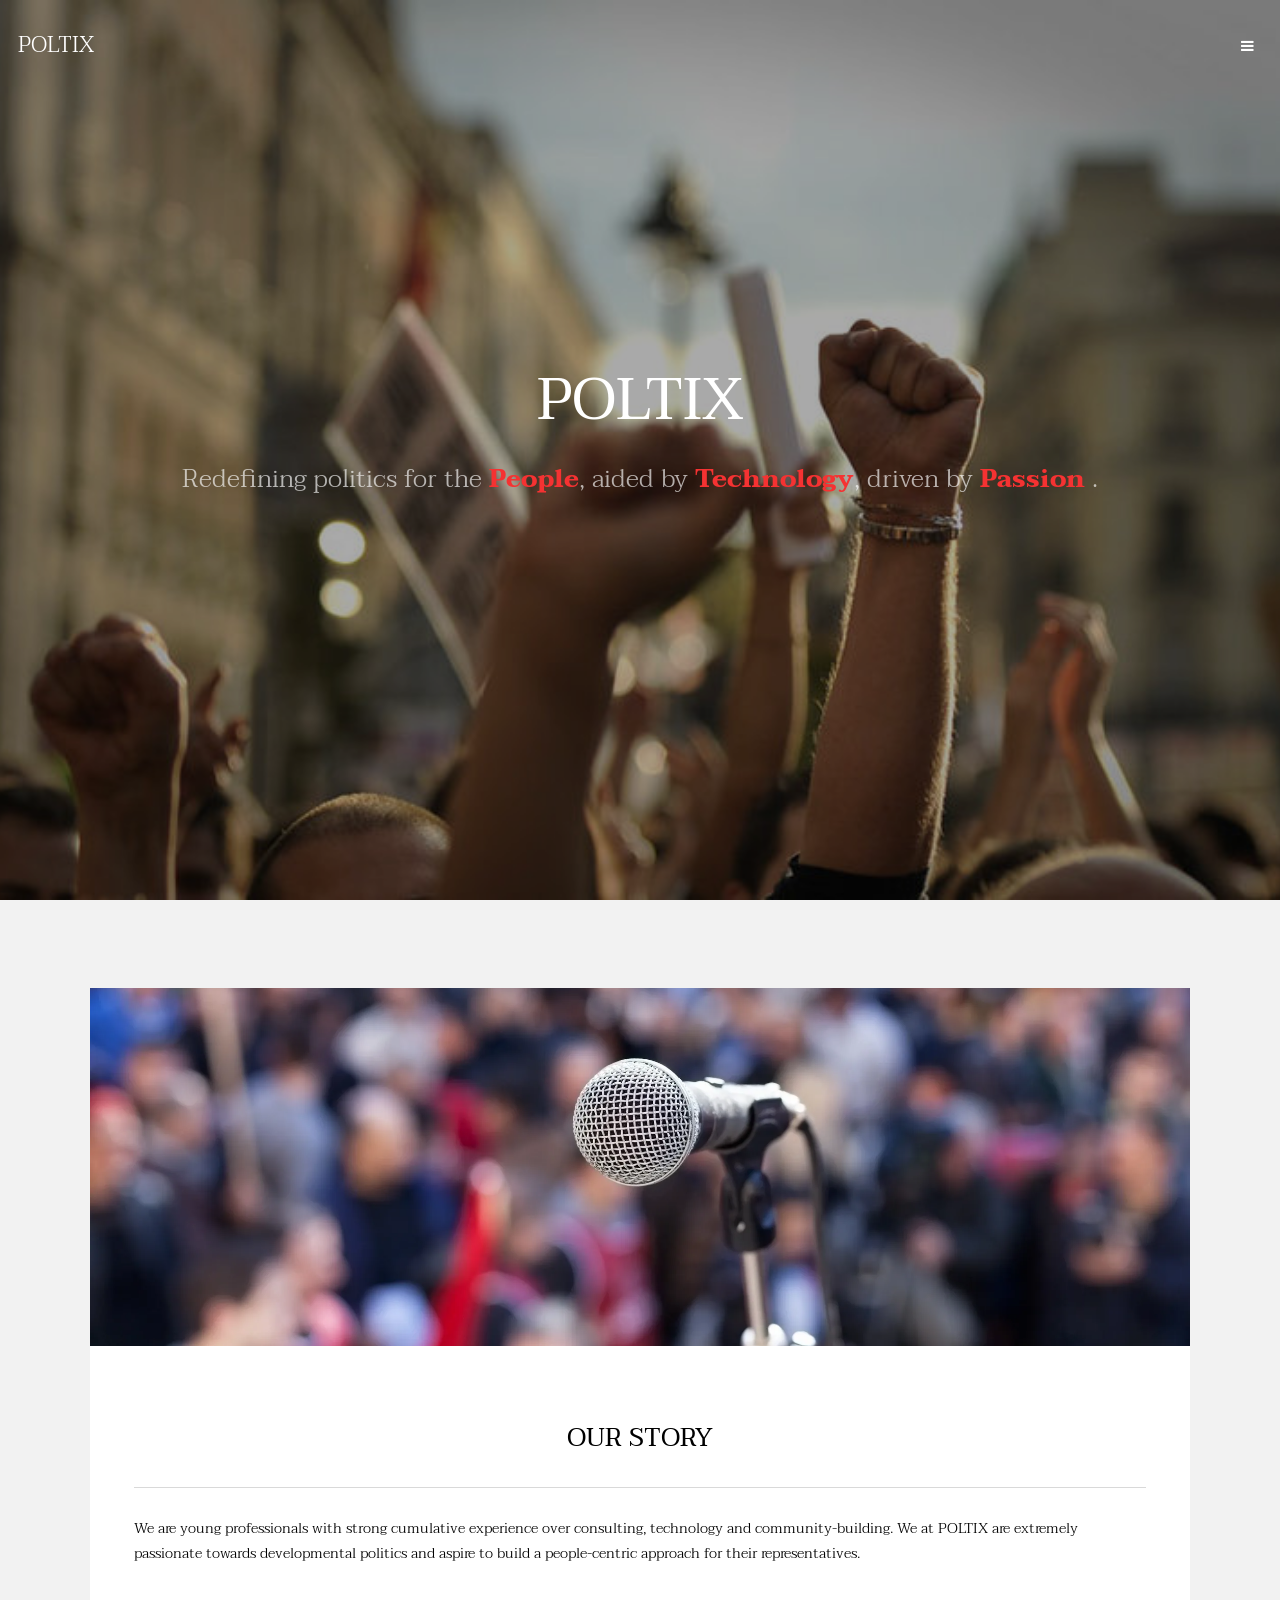
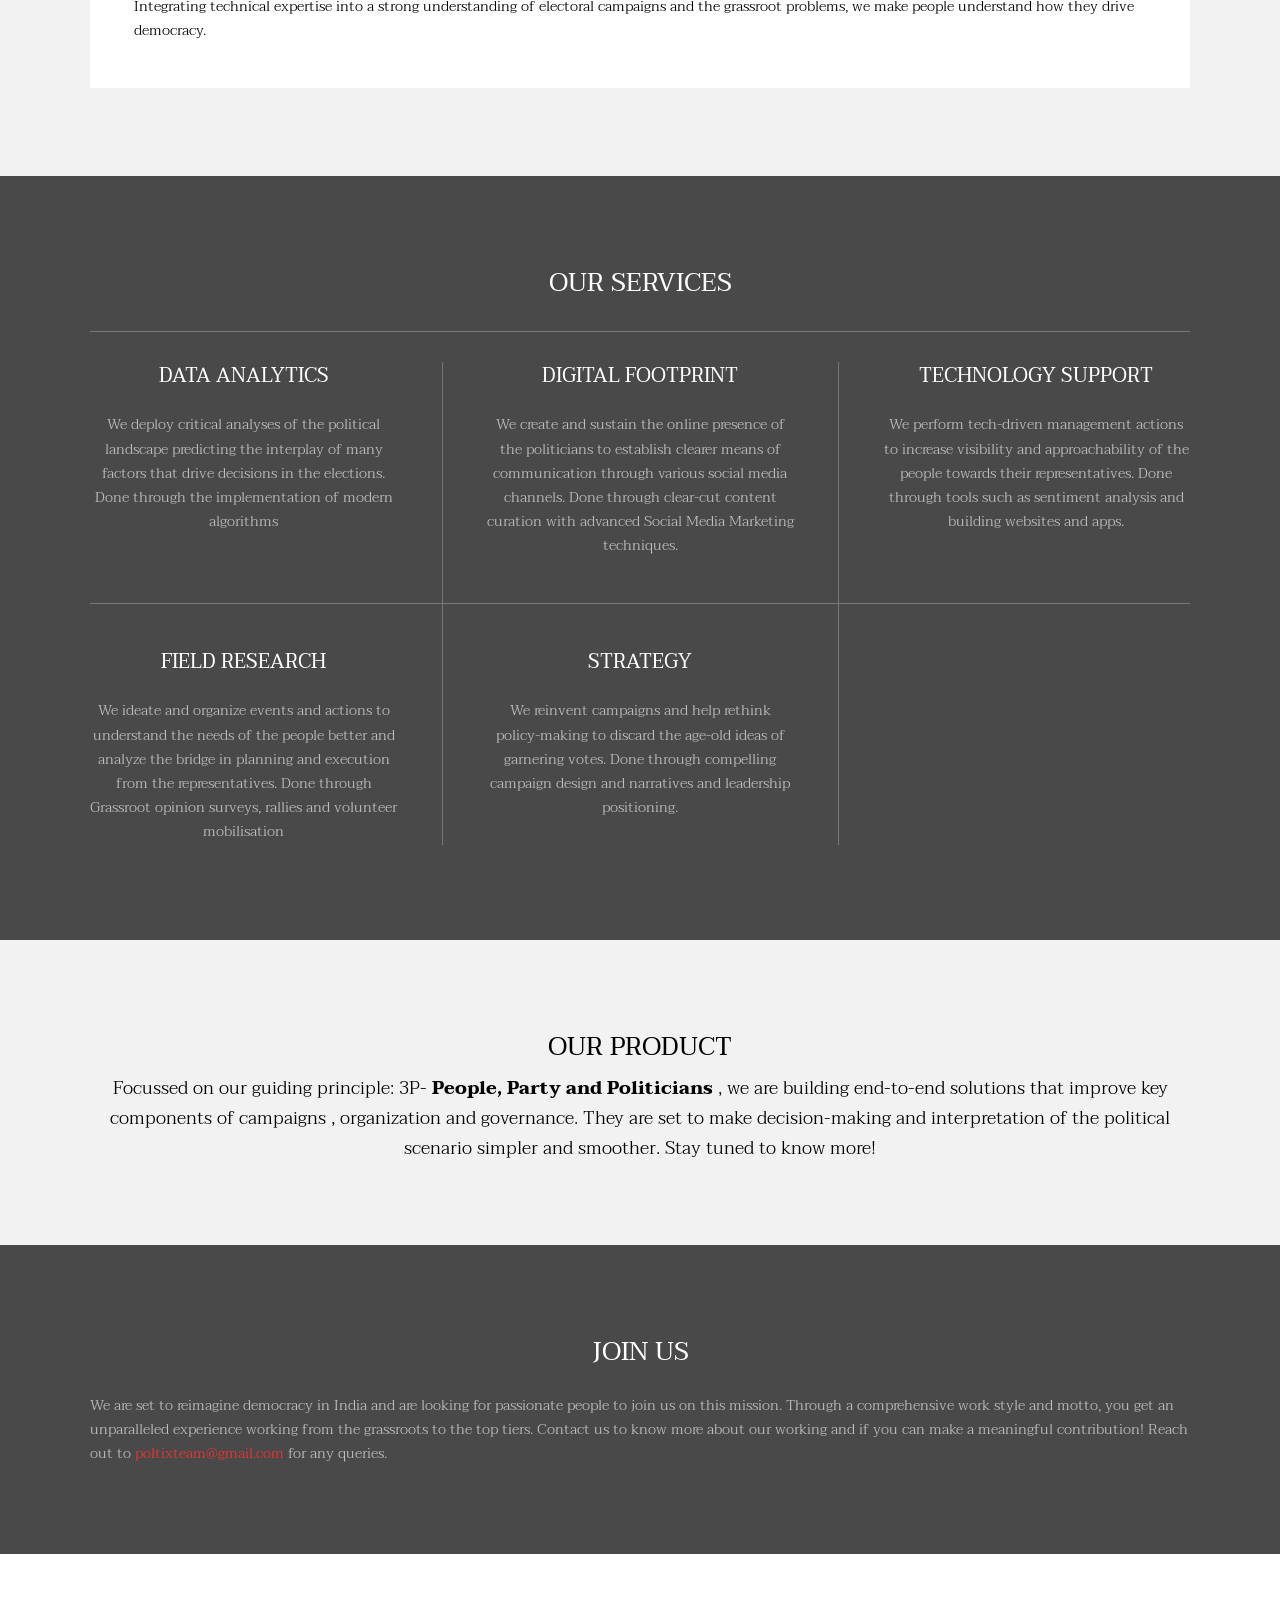
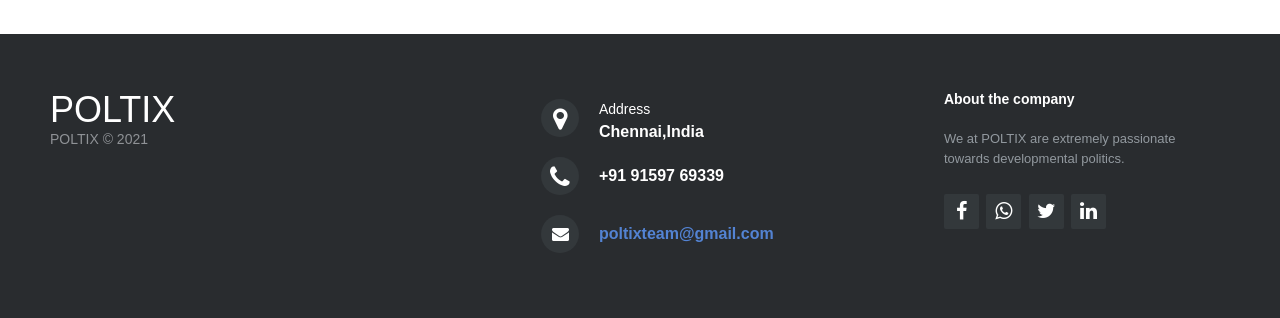
<file: index.html>
<!DOCTYPE html>
<html>
  <head>
    <title>POLTIX A Start Up in political Space</title>
    <meta charset="utf-8" />
    <meta name="viewport" content="width=device-width, initial-scale=1" />
    <meta
      name="description"
      content="We are young professionals with strong cumulative experience over consulting, technology and community-building. We at POLTIX are extremely passionate towards developmental politics and aspire to build a people-centric approach for their representatives."
    />
    <meta
      name="keywords"
      content="politics,campaign,management,youth,democracy,startup,consulting,aiadmk,dmk,bjp,congress,india"
    />
    <meta
      name="google-site-verification"
      content="dNogWoRWO4IKImA9_wFP-obdt2-zrJKmuq5AFZ7HmtI"
    />
    <style>
      @charset "UTF-8";
      body {
        margin: 0;
        padding: 0;
      }
      a,
      body,
      div,
      h1,
      header,
      html,
      li,
      nav,
      p,
      section,
      span,
      ul {
        margin: 0;
        padding: 0;
        border: 0;
        font-size: 100%;
        font: inherit;
        vertical-align: baseline;
      }
      header,
      nav,
      section {
        display: block;
      }
      body {
        line-height: 1;
      }
      ul {
        list-style: none;
      }
      body {
        -webkit-text-size-adjust: none;
      }
      *,
      :after,
      :before {
        -moz-box-sizing: border-box;
        -webkit-box-sizing: border-box;
        box-sizing: border-box;
      }
      @-ms-viewport {
        width: device-width;
      }
      body {
        -ms-overflow-style: scrollbar;
      }
      @media screen and (max-width: 480px) {
        body,
        html {
          min-width: 320px;
        }
      }
      body {
        background: #fff;
      }
      html {
        font-size: 13pt;
      }
      @media screen and (max-width: 1680px) {
        html {
          font-size: 11pt;
        }
      }
      @media screen and (max-width: 1280px) {
        html {
          font-size: 11pt;
        }
      }
      @media screen and (max-width: 980px) {
        html {
          font-size: 12pt;
        }
      }
      @media screen and (max-width: 736px) {
        html {
          font-size: 12pt;
        }
      }
      @media screen and (max-width: 480px) {
        html {
          font-size: 12pt;
        }
      }
      body {
        background-color: #fff;
        color: #444;
      }
      body {
        font-family: Taviraj, serif;
        font-weight: 300;
        font-size: 1rem;
        line-height: 1.65;
      }
      a {
        text-decoration: underline;
      }
      p {
        margin: 0 0 2rem 0;
      }
      h1 {
        font-weight: 400;
        line-height: 1.5;
        margin: 0 0 1.5rem 0;
      }
      a {
        color: #5aa6ed;
      }
      h1 {
        color: #555;
      }
      ::-webkit-input-placeholder {
        opacity: 1;
      }
      :-moz-placeholder {
        opacity: 1;
      }
      ::-moz-placeholder {
        opacity: 1;
      }
      :-ms-input-placeholder {
        opacity: 1;
      }
      ::-webkit-input-placeholder {
        color: #bbb !important;
      }
      :-moz-placeholder {
        color: #bbb !important;
      }
      ::-moz-placeholder {
        color: #bbb !important;
      }
      :-ms-input-placeholder {
        color: #bbb !important;
      }
      ul {
        list-style: disc;
        margin: 0 0 2rem 0;
        padding-left: 1rem;
      }
      ul li {
        padding-left: 0.5rem;
      }
      #header {
        background: rgba(0, 0, 0, 0.75);
        color: #a6a6a6;
        height: 3.25em;
        left: 0;
        line-height: 3.25em;
        position: fixed;
        text-align: right;
        top: 0;
        width: 100%;
        z-index: 10001;
      }
      #header .toggle span {
        display: none;
      }
      #header > .logo {
        display: inline-block;
        height: inherit;
        left: 1.25rem;
        line-height: inherit;
        margin: 0;
        padding: 0;
        position: absolute;
        top: 0;
      }
      #header > .logo a {
        font-size: 1.5rem;
        color: #fff;
        text-decoration: none;
      }
      #header > a {
        display: inline-block;
        padding: 0 0.75em;
        color: inherit;
        text-decoration: none;
        color: #fff;
      }
      #header > a[href='#menu'] {
        text-decoration: none;
      }
      #header > a[href='#menu']:before {
        content: '';
        -moz-osx-font-smoothing: grayscale;
        -webkit-font-smoothing: antialiased;
        font-family: FontAwesome;
        font-style: normal;
        font-weight: 400;
        text-transform: none !important;
      }
      #header > a[href='#menu']:before {
        margin: 0 0.5em 0 0;
      }
      #header > a:last-child {
        padding-right: 1.25em;
      }
      @media screen and (max-width: 736px) {
        #header > a {
          padding: 0 0.5em;
        }
        #header > a:last-child {
          padding-right: 1em;
        }
      }
      #header.alt {
        -moz-animation: none;
        -webkit-animation: none;
        -ms-animation: none;
        animation: none;
        background-color: transparent;
        box-shadow: none;
        overflow: hidden;
        position: absolute;
        top: 1.5em;
      }
      @media screen and (max-width: 980px) {
        #header {
          height: 44px;
          line-height: 44px;
        }
      }
      @media screen and (max-width: 480px) {
        #header {
          min-width: 320px;
        }
      }
      #menu {
        -moz-transform: translateX(20em);
        -webkit-transform: translateX(20em);
        -ms-transform: translateX(20em);
        transform: translateX(20em);
        -webkit-overflow-scrolling: touch;
        background: #000;
        box-shadow: none;
        color: #000;
        height: 100%;
        max-width: 80%;
        overflow-y: auto;
        padding: 3em 2em;
        position: fixed;
        right: 0;
        top: 0;
        visibility: hidden;
        width: 20em;
        z-index: 10002;
      }
      #menu > ul {
        margin: 0 0 1rem 0;
      }
      #menu > ul.links {
        list-style: none;
        padding: 0;
      }
      #menu > ul.links > li {
        padding: 0;
      }
      #menu > ul.links > li > a:not(.button) {
        border: 0;
        border-top: solid 1px rgba(255, 255, 255, 0.25);
        color: #fff;
        display: block;
        line-height: 3.5em;
        text-decoration: none;
      }
      #menu > ul.links > li:first-child > a:not(.button) {
        border-top: 0 !important;
      }
      @media screen and (max-width: 736px) {
        #menu {
          padding: 2.5em 1.75em;
        }
      }
      #banner {
        display: -ms-flexbox;
        -ms-flex-pack: center;
        -ms-flex-align: center;
        -moz-align-items: center;
        -webkit-align-items: center;
        -ms-align-items: center;
        align-items: center;
        display: -moz-flex;
        display: -webkit-flex;
        display: -ms-flex;
        display: flex;
        -moz-justify-content: center;
        -webkit-justify-content: center;
        -ms-justify-content: center;
        justify-content: center;
        background-image: url(images/banner.jpg);
        background-position: center;
        background-size: cover;
        background-repeat: no-repeat;
        border-top: 0;
        min-height: 100vh;
        height: 100vh !important;
        width: 100%;
        position: relative;
        text-align: center;
        overflow: hidden;
      }
      #banner .inner {
        -moz-transform: scale(1);
        -webkit-transform: scale(1);
        -ms-transform: scale(1);
        transform: scale(1);
        opacity: 1;
        position: relative;
        z-index: 2;
      }
      .taglinebold {
        font-weight: 700;
      }
      .red {
        color: #f53232;
      }
      #banner h1 {
        font-size: 4rem;
        margin-bottom: 1rem;
        color: #fff;
      }
      #banner p {
        color: rgba(255, 255, 255, 0.65);
        font-size: 1.75rem;
        margin-bottom: 3rem;
      }
      #banner:before {
        content: '';
        display: block;
        background-color: rgba(0, 0, 0, 0.75);
        height: 100%;
        left: 0;
        opacity: 0.45;
        position: absolute;
        top: 0;
        width: 100%;
        z-index: 1;
      }
      @media screen and (max-width: 736px) {
        #banner {
          min-height: 0;
          height: auto !important;
          padding: 6rem 2rem 4rem 2rem;
        }
        #banner .inner {
          width: 100%;
        }
        #banner h1 {
          font-size: 1.75em;
          margin-bottom: 0.5em;
          padding-bottom: 0;
        }
        #banner p {
          font-size: 1.25em;
        }
      }
      @media screen and (max-width: 480px) {
        #banner p {
          font-size: 1em;
        }
      }
      @font-face {
        font-family: FontAwesome;
        src: url(assets/fonts/fontawesome-webfont.eot?v=4.6.3);
        src: url(assets/fonts/fontawesome-webfont.eot?#iefix&v=4.6.3)
            format('embedded-opentype'),
          url(assets/fonts/fontawesome-webfont.woff2?v=4.6.3) format('woff2'),
          url(assets/fonts/fontawesome-webfont.woff?v=4.6.3) format('woff'),
          url(assets/fonts/fontawesome-webfont.ttf?v=4.6.3) format('truetype'),
          url(assets/fonts/fontawesome-webfont.svg?v=4.6.3#fontawesomeregular)
            format('svg');
        font-weight: 400;
        font-style: normal;
      }
    </style>
    <link
      rel="stylesheet"
      href="assets/css/footer.css"
      media="print"
      onload="this.media='all'"
    />

    <link
      rel="stylesheet"
      href="assets/css/main.css"
      media="print"
      onload="this.media='all'"
    />
    <link
      rel="stylesheet"
      href="assets/css/font-awesome.min.css"
      media="print"
      onload="this.media='all'"
    />
  </head>
  <body>
    <!-- Header -->
    <header id="header" class="alt">
      <div class="logo">
        <a href="index.html"> POLTIX </a>
      </div>
      <a href="#menu" class="toggle"><span>Menu</span></a>
    </header>

    <!-- Nav -->
    <nav id="menu">
      <ul class="links">
        <li><a href="#">Home</a></li>
        <li><a href="#one">Our Story</a></li>
        <li><a href="#two">Our Services</a></li>
        <li><a href="#three">Our Products </a></li>
        <li><a href="#four">Join Us</a></li>
      </ul>
    </nav>

    <!-- Banner -->
    <!--
			To use a video as your background, set data-video to the name of your video without
			its extension (eg. images/banner). Your video must be available in both .mp4 and .webm
			formats to work correctly.
		-->
    <section id="banner" data-video="images/banner">
      <div class="inner">
        <h1>POLTIX</h1>
        <p>
          Redefining politics for the
          <span class="taglinebold red">People</span>, aided by
          <span class="taglinebold red">Technology</span>, driven by
          <span class="taglinebold red">Passion</span>
          .
        </p>
        <!-- <a href="#one" class="button special scrolly">Learn more</a> -->
      </div>
    </section>

    <!-- One -->
    <section id="one" class="wrapper style2">
      <div class="inner">
        <div>
          <div class="box">
            <div class="image fit">
              <img src="images/pic01.png" alt="" />
            </div>
            <div class="content">
              <header class="align-center">
                <h2>Our Story</h2>
              </header>
              <hr />
              <p>
                We are young professionals with strong cumulative experience
                over consulting, technology and community-building. We at
                POLTIX are extremely passionate towards developmental politics
                and aspire to build a people-centric approach for their
                representatives.
              </p>
              <p>
                Integrating technical expertise into a strong understanding of
                electoral campaigns and the grassroot problems, we make people
                understand how they drive democracy.
              </p>
            </div>
          </div>
        </div>
      </div>
    </section>

    <!-- Two -->
    <section id="two" class="wrapper style3">
      <div class="inner">
        <h2 class="align-center">Our Services</h2>
        <hr />
        <div id="flexgrid">
          <div>
            <header>
              <h3>Data Analytics</h3>
            </header>
            <p>
              We deploy critical analyses of the political landscape predicting
              the interplay of many factors that drive decisions in the
              elections. Done through the implementation of modern algorithms
            </p>
          </div>
          <div>
            <header>
              <h3>Digital footprint</h3>
            </header>
            <p>
              We create and sustain the online presence of the politicians to
              establish clearer means of communication through various social
              media channels. Done through clear-cut content curation with
              advanced Social Media Marketing techniques.
            </p>
          </div>
          <div>
            <header>
              <h3>Technology support</h3>
            </header>
            <p>
              We perform tech-driven management actions to increase visibility
              and approachability of the people towards their representatives.
              Done through tools such as sentiment analysis and building
              websites and apps.
            </p>
          </div>
          <div>
            <header>
              <h3>Field Research</h3>
            </header>
            <p>
              We ideate and organize events and actions to understand the needs
              of the people better and analyze the bridge in planning and
              execution from the representatives. Done through Grassroot opinion
              surveys, rallies and volunteer mobilisation
            </p>
          </div>
          <div>
            <header>
              <h3>Strategy</h3>
            </header>
            <p>
              We reinvent campaigns and help rethink policy-making to discard
              the age-old ideas of garnering votes. Done through compelling
              campaign design and narratives and leadership positioning.
            </p>
          </div>
          <div></div>
        </div>
      </div>
    </section>

    <!-- Three -->
    <!-- One -->
    <section id="three" class="wrapper style2">
      <div class="inner">
        <header class="align-center">
          <h2>Our Product</h2>
          <p>
            Focussed on our guiding principle: 3P-
            <span class="taglinebold"> People, Party and Politicians </span>
            , we are building end-to-end solutions that improve key components
            of campaigns , organization and governance. They are set to make
            decision-making and interpretation of the political scenario simpler
            and smoother. Stay tuned to know more!
          </p>
        </header>
      </div>
    </section>

    <!-- Four -->
    <section id="four" class="wrapper style3">
      <div class="inner">
        <div>
          <!-- <div class="box"> -->
          <div class="content">
            <header class="align-center">
              <h2>Join Us</h2>
            </header>
            <p>
              We are set to reimagine democracy in India and are looking for
              passionate people to join us on this mission. Through a
              comprehensive work style and motto, you get an unparalleled
              experience working from the grassroots to the top tiers. Contact
              us to know more about our working and if you can make a meaningful
              contribution! Reach out to
              <span class="red">poltixteam@gmail.com</span> for any queries.
            </p>
          </div>
        </div>
      </div>
    </section>

    <!-- Footer -->
    <footer class="footer-distributed">
      <div class="footer-left">
        <h3>POLTIX</h3>

        <p class="footer-company-name">POLTIX &copy; 2021</p>
      </div>

      <div class="footer-center">
        <div>
          <i class="fa fa-map-marker"></i>
          <p><span>Address </span> Chennai,India</p>
        </div>

        <div>
          <i class="fa fa-phone"></i>
          <p>+91 91597 69339</p>
        </div>

        <div>
          <i class="fa fa-envelope"></i>
          <p>
            <a href="mailto:poltixteam@gmail.com">poltixteam@gmail.com</a>
          </p>
        </div>
      </div>

      <div class="footer-right">
        <p class="footer-company-about">
          <span>About the company</span>
          We at POLTIX are extremely passionate towards developmental politics.
        </p>

        <div class="footer-icons">
          <a href="#"><i class="fa fa-facebook"></i></a>
          <a href="#"><i class="fa fa-whatsapp"></i></a>
          <a href="#"><i class="fa fa-twitter"></i></a>
          <a href="#"><i class="fa fa-linkedin"></i></a>
        </div>
      </div>
    </footer>
    <!-- Scripts -->
    <script src="assets/js/jquery.min.js"></script>
    <script src="assets/js/jquery.scrolly.min.js"></script>
    <script src="assets/js/jquery.scrollex.min.js"></script>
    <script src="assets/js/skel.min.js"></script>
    <script src="assets/js/util.js"></script>
    <script src="assets/js/main.js"></script>

    <noscript><link rel="stylesheet" href="assets/css/footer.css" /></noscript>

    <noscript><link rel="stylesheet" href="assets/css/main.css" /></noscript>

    <noscript
      ><link rel="stylesheet" href="assets/css/font-awesome.min.css"
    /></noscript>
  </body>
</html>
<!-- Made with love by mohan-->
</file>
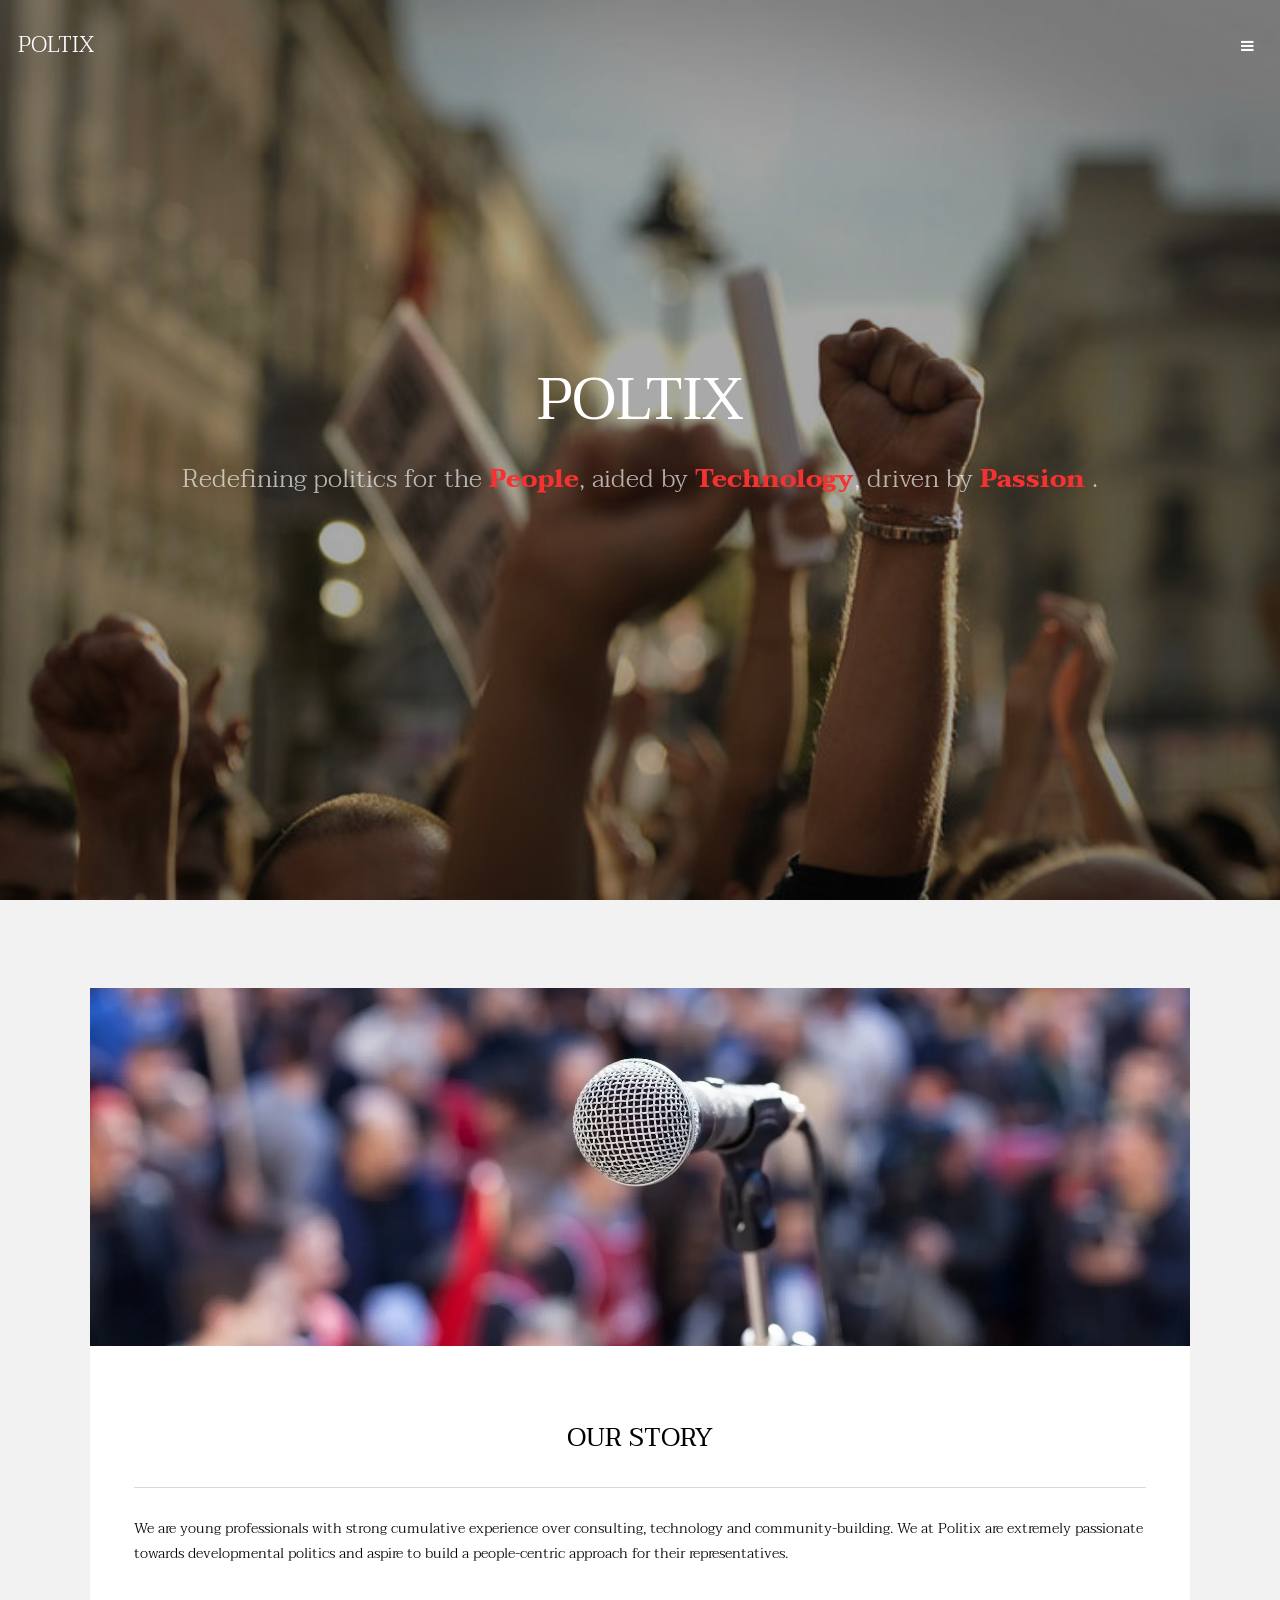
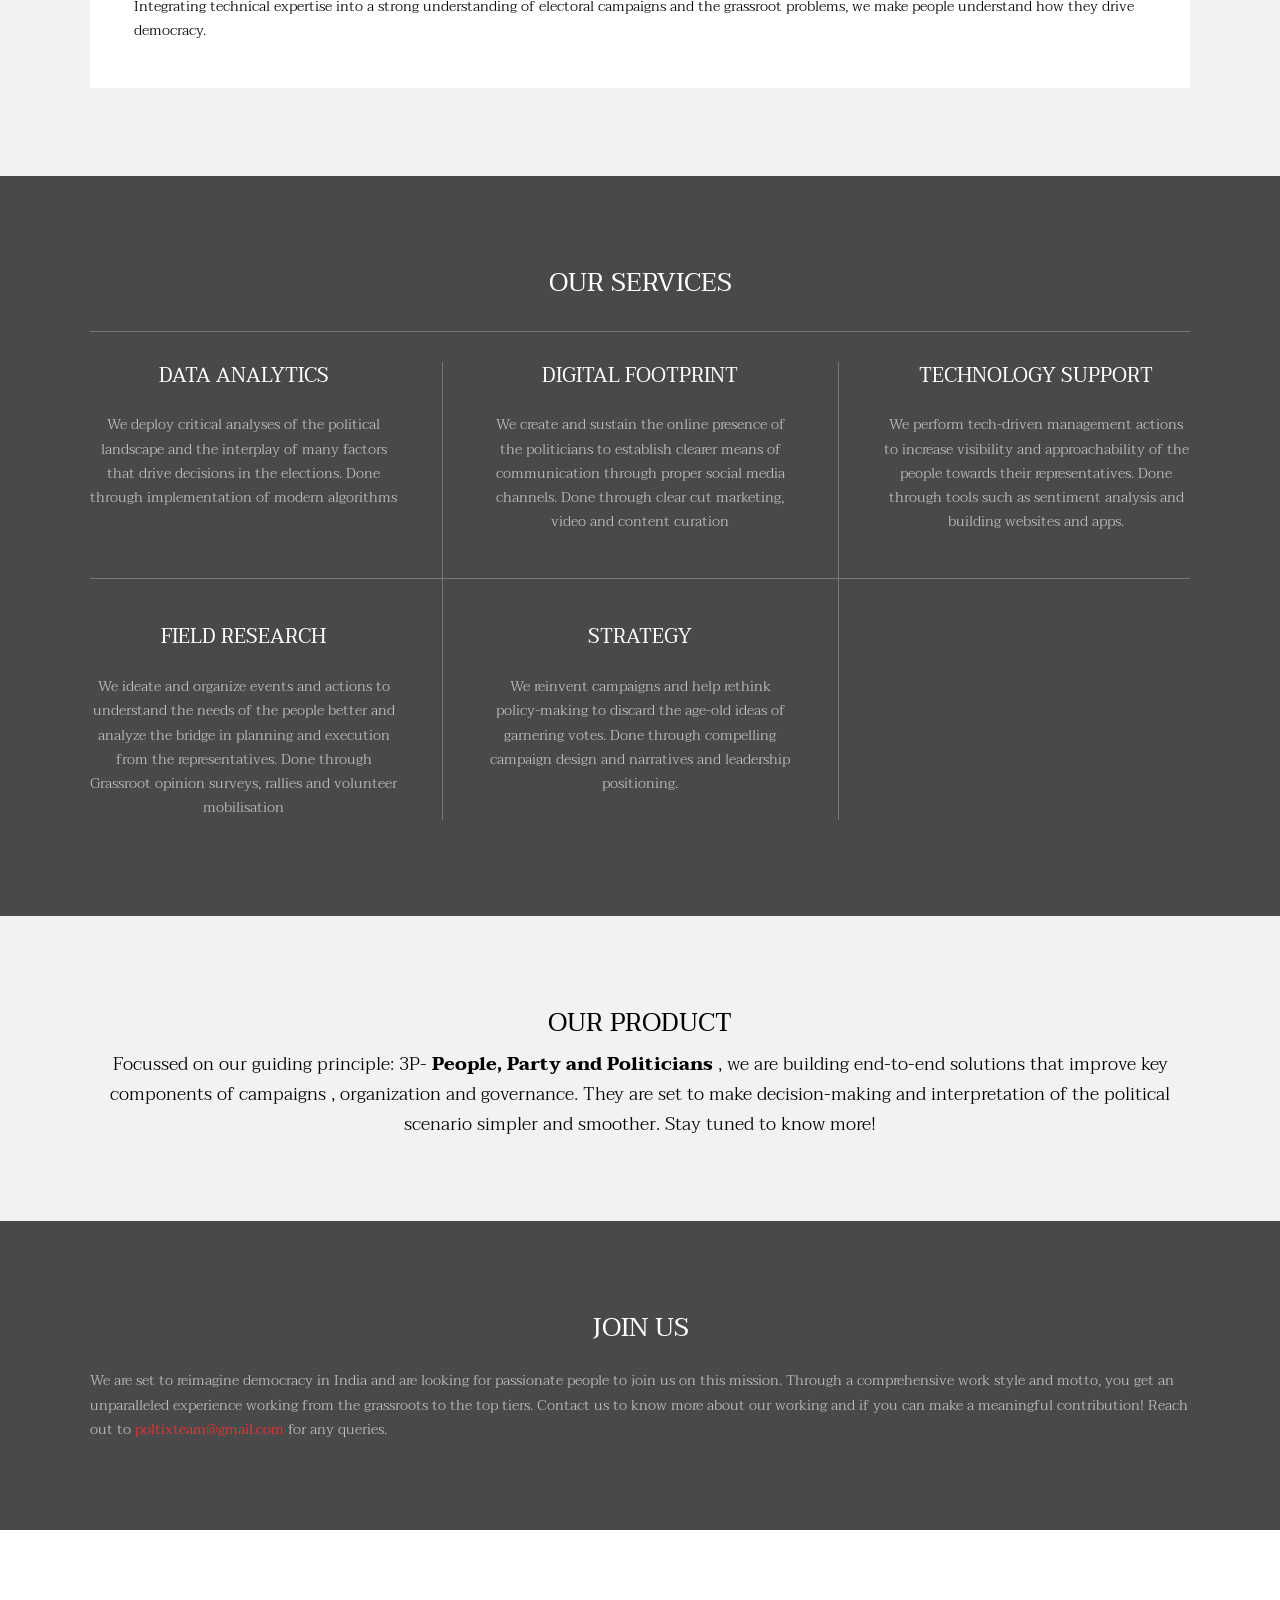
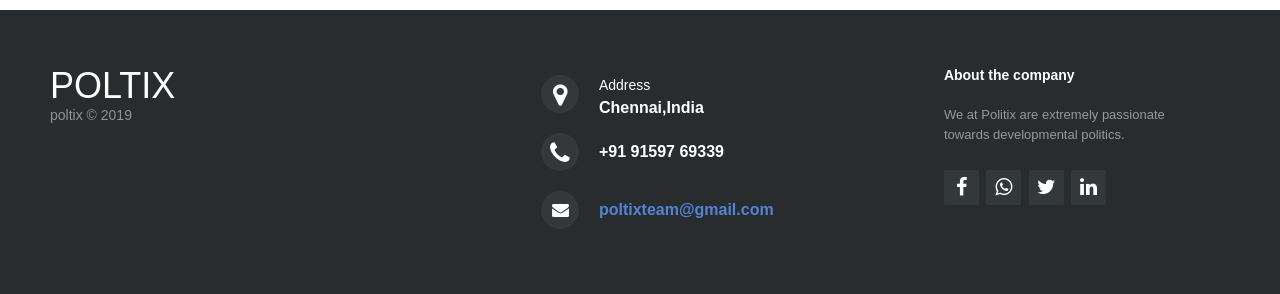
<file: index-dev.html>
<!DOCTYPE html>
<html>
  <head>
    <title>Poltix A Start Up in political Space</title>
    <meta charset="utf-8" />
    <meta name="viewport" content="width=device-width, initial-scale=1" />
    <meta
      name="description"
      content="We are young professionals with strong cumulative experience over consulting, technology and community-building. We at Politix are extremely passionate towards developmental politics and aspire to build a people-centric approach for their representatives."
    />
    <meta
      name="keywords"
      content="politics,campaign,management,youth,democracy,startup,consulting,aiadmk,dmk,bjp,congress,india"
    />
    <meta
      name="google-site-verification"
      content="dNogWoRWO4IKImA9_wFP-obdt2-zrJKmuq5AFZ7HmtI"
    />
    <link rel="stylesheet" href="assets/css/footer.css" />

    <link rel="stylesheet" href="assets/css/main.css" />
    <link rel="stylesheet" href="assets/css/font-awesome.min.css" />
  </head>
  <body>
    <!-- Header -->
    <header id="header" class="alt">
      <div class="logo">
        <a href="index.html"> POLTIX </a>
      </div>
      <a href="#menu" class="toggle"><span>Menu</span></a>
    </header>

    <!-- Nav -->
    <nav id="menu">
      <ul class="links">
        <li><a href="#">Home</a></li>
        <li><a href="#one">Who we are</a></li>
        <li><a href="#two">Our Services</a></li>
        <li><a href="#three">Our Products </a></li>
        <li><a href="#four">Join Us</a></li>
      </ul>
    </nav>

    <!-- Banner -->
    <!--
			To use a video as your background, set data-video to the name of your video without
			its extension (eg. images/banner). Your video must be available in both .mp4 and .webm
			formats to work correctly.
		-->
    <section id="banner" data-video="images/banner">
      <div class="inner">
        <h1>POLTIX</h1>
        <p>
          Redefining politics for the
          <span class="taglinebold red">People</span>, aided by
          <span class="taglinebold red">Technology</span>, driven by
          <span class="taglinebold red">Passion</span>
          .
        </p>
        <!-- <a href="#one" class="button special scrolly">Learn more</a> -->
      </div>
    </section>

    <!-- One -->
    <section id="one" class="wrapper style2">
      <div class="inner">
        <div>
          <div class="box">
            <div class="image fit">
              <img src="images/pic01.png" alt="" />
            </div>
            <div class="content">
              <header class="align-center">
                <h2>Our Story</h2>
              </header>
              <hr />
              <p>
                We are young professionals with strong cumulative experience
                over consulting, technology and community-building. We at
                Politix are extremely passionate towards developmental politics
                and aspire to build a people-centric approach for their
                representatives.
              </p>
              <p>
                Integrating technical expertise into a strong understanding of
                electoral campaigns and the grassroot problems, we make people
                understand how they drive democracy.
              </p>
            </div>
          </div>
        </div>
      </div>
    </section>

    <!-- Two -->
    <section id="two" class="wrapper style3">
      <div class="inner">
        <h2 class="align-center">Our Services</h2>
        <hr />
        <div id="flexgrid">
          <div>
            <header>
              <h3>Data Analytics</h3>
            </header>
            <p>
              We deploy critical analyses of the political landscape and the
              interplay of many factors that drive decisions in the elections.
              Done through implementation of modern algorithms
            </p>
          </div>
          <div>
            <header>
              <h3>Digital footprint</h3>
            </header>
            <p>
              We create and sustain the online presence of the politicians to
              establish clearer means of communication through proper social
              media channels. Done through clear cut marketing, video and
              content curation
            </p>
          </div>
          <div>
            <header>
              <h3>Technology support</h3>
            </header>
            <p>
              We perform tech-driven management actions to increase visibility
              and approachability of the people towards their representatives.
              Done through tools such as sentiment analysis and building
              websites and apps.
            </p>
          </div>
          <div>
            <header>
              <h3>Field Research</h3>
            </header>
            <p>
              We ideate and organize events and actions to understand the needs
              of the people better and analyze the bridge in planning and
              execution from the representatives. Done through Grassroot opinion
              surveys, rallies and volunteer mobilisation
            </p>
          </div>
          <div>
            <header>
              <h3>Strategy</h3>
            </header>
            <p>
              We reinvent campaigns and help rethink policy-making to discard
              the age-old ideas of garnering votes. Done through compelling
              campaign design and narratives and leadership positioning.
            </p>
          </div>
          <div></div>
        </div>
      </div>
    </section>

    <!-- Three -->
    <!-- One -->
    <section id="three" class="wrapper style2">
      <div class="inner">
        <header class="align-center">
          <h2>Our Product</h2>
          <p>
            Focussed on our guiding principle: 3P-
            <span class="taglinebold"> People, Party and Politicians </span>
            , we are building end-to-end solutions that improve key components
            of campaigns , organization and governance. They are set to make
            decision-making and interpretation of the political scenario simpler
            and smoother. Stay tuned to know more!
          </p>
        </header>
      </div>
    </section>

    <!-- Four -->
    <section id="four" class="wrapper style3">
      <div class="inner">
        <div>
          <!-- <div class="box"> -->
          <div class="content">
            <header class="align-center">
              <h2>Join Us</h2>
            </header>
            <p>
              We are set to reimagine democracy in India and are looking for
              passionate people to join us on this mission. Through a
              comprehensive work style and motto, you get an unparalleled
              experience working from the grassroots to the top tiers. Contact
              us to know more about our working and if you can make a meaningful
              contribution! Reach out to
              <span class="red">poltixteam@gmail.com</span> for any queries.
            </p>
          </div>
        </div>
      </div>
    </section>

    <!-- Footer -->
    <footer class="footer-distributed">
      <div class="footer-left">
        <h3>Poltix</h3>

        <p class="footer-company-name">poltix &copy; 2019</p>
      </div>

      <div class="footer-center">
        <div>
          <i class="fa fa-map-marker"></i>
          <p><span>Address </span> Chennai,India</p>
        </div>

        <div>
          <i class="fa fa-phone"></i>
          <p>+91 91597 69339</p>
        </div>

        <div>
          <i class="fa fa-envelope"></i>
          <p>
            <a href="mailto:poltixteam@gmail.com">poltixteam@gmail.com</a>
          </p>
        </div>
      </div>

      <div class="footer-right">
        <p class="footer-company-about">
          <span>About the company</span>
          We at Politix are extremely passionate towards developmental politics.
        </p>

        <div class="footer-icons">
          <a href="#"><i class="fa fa-facebook"></i></a>
          <a href="#"><i class="fa fa-whatsapp"></i></a>
          <a href="#"><i class="fa fa-twitter"></i></a>
          <a href="#"><i class="fa fa-linkedin"></i></a>
        </div>
      </div>
    </footer>
    <!-- Scripts -->
    <script src="assets/js/jquery.min.js"></script>
    <script src="assets/js/jquery.scrolly.min.js"></script>
    <script src="assets/js/jquery.scrollex.min.js"></script>
    <script src="assets/js/skel.min.js"></script>
    <script src="assets/js/util.js"></script>
    <script src="assets/js/main.js"></script>
  </body>
</html>
<!-- Made with love by mohan-->
</file>
<file: assets/css/footer.css>
body {
  margin: 0;
  padding: 0;
}
.main {
  max-height: 550px;
  background-color: #292c2f;
  color: white;
  font-size: 38pt;
  text-align: center;
  line-height: 550px;
}
footer {
  bottom: 0;
}
.footer-distributed {
  background-color: #292c2f;
  box-shadow: 0 1px 1px 0 rgba(0, 0, 0, 0.12);
  box-sizing: border-box;
  width: 100%;
  text-align: left;
  font: bold 16px sans-serif;

  padding: 55px 50px;
  margin-top: 80px;
}

.footer-distributed .footer-left,
.footer-distributed .footer-center,
.footer-distributed .footer-right {
  display: inline-block;
  vertical-align: top;
}

.footer-distributed .footer-left {
  width: 40%;
}

.footer-distributed h3 {
  color: #ffffff;
  font: normal 36px sans-serif;
  margin: 0;
}

.footer-distributed h3 span {
  color: #5383d3;
}

.footer-distributed .footer-links {
  color: #ffffff;
  margin: 20px 0 12px;
  padding: 0;
}

.footer-distributed .footer-links a {
  display: inline-block;
  line-height: 1.8;
  text-decoration: none;
  color: inherit;
}

.footer-distributed .footer-company-name {
  color: #8f9296;
  font-size: 14px;
  font-weight: normal;
  margin: 0;
}

.footer-distributed .footer-center {
  width: 35%;
}

.footer-distributed .footer-center i {
  background-color: #33383b;
  color: #ffffff;
  font-size: 25px;
  width: 38px;
  height: 38px;
  border-radius: 50%;
  text-align: center;
  line-height: 42px;
  margin: 10px 15px;
  vertical-align: middle;
}

.footer-distributed .footer-center i.fa-envelope {
  font-size: 17px;
  line-height: 38px;
}

.footer-distributed .footer-center p {
  display: inline-block;
  color: #ffffff;
  vertical-align: middle;
  margin: 0;
}

.footer-distributed .footer-center p span {
  display: block;
  font-weight: normal;
  font-size: 14px;
  line-height: 2;
}

.footer-distributed .footer-center p a {
  color: #5383d3;
  text-decoration: none;
}

.footer-distributed .footer-right {
  width: 20%;
}

.footer-distributed .footer-company-about {
  line-height: 20px;
  color: #92999f;
  font-size: 13px;
  font-weight: normal;
  margin: 0;
}

.footer-distributed .footer-company-about span {
  display: block;
  color: #ffffff;
  font-size: 14px;
  font-weight: bold;
  margin-bottom: 20px;
}

.footer-distributed .footer-icons {
  margin-top: 25px;
}

.footer-distributed .footer-icons a {
  display: inline-block;
  width: 35px;
  height: 35px;
  cursor: pointer;
  background-color: #33383b;
  border-radius: 2px;

  font-size: 20px;
  color: #ffffff;
  text-align: center;
  line-height: 35px;

  margin-right: 3px;
  margin-bottom: 5px;
}

@media (max-width: 880px) {
  .footer-distributed {
    font: bold 14px sans-serif;
  }

  .footer-distributed .footer-left,
  .footer-distributed .footer-center,
  .footer-distributed .footer-right {
    display: block;
    width: 100%;
    margin-bottom: 40px;
    text-align: center;
  }

  .footer-distributed .footer-center i {
    margin-left: 0;
  }
  .main {
    line-height: normal;
    font-size: auto;
  }
}
</file>
<file: assets/css/main.css>
@charset "UTF-8";
@import url(font-awesome.min.css);
@import url('https://fonts.googleapis.com/css?family=Taviraj:300,400,700,300i,400i,700i');

/*
	Transitive by TEMPLATED
	templated.co @templatedco
	Released for free under the Creative Commons Attribution 3.0 license (templated.co/license)
*/

/* Reset */

html,
body,
div,
span,
applet,
object,
iframe,
h1,
h2,
h3,
h4,
h5,
h6,
p,
blockquote,
pre,
a,
abbr,
acronym,
address,
big,
cite,
code,
del,
dfn,
em,
img,
ins,
kbd,
q,
s,
samp,
small,
strike,
strong,
sub,
sup,
tt,
var,
b,
u,
i,
center,
dl,
dt,
dd,
ol,
ul,
li,
fieldset,
form,
label,
legend,
table,
caption,
tbody,
tfoot,
thead,
tr,
th,
td,
article,
aside,
canvas,
details,
embed,
figure,
figcaption,
footer,
header,
hgroup,
menu,
nav,
output,
ruby,
section,
summary,
time,
mark,
audio,
video {
  margin: 0;
  padding: 0;
  border: 0;
  font-size: 100%;
  font: inherit;
  vertical-align: baseline;
}

article,
aside,
details,
figcaption,
figure,
footer,
header,
hgroup,
menu,
nav,
section {
  display: block;
}

body {
  line-height: 1;
}

ol,
ul {
  list-style: none;
}

blockquote,
q {
  quotes: none;
}

blockquote:before,
blockquote:after,
q:before,
q:after {
  content: '';
  content: none;
}

table {
  border-collapse: collapse;
  border-spacing: 0;
}

body {
  -webkit-text-size-adjust: none;
}

/* Box Model */

*,
*:before,
*:after {
  -moz-box-sizing: border-box;
  -webkit-box-sizing: border-box;
  box-sizing: border-box;
}

/* Containers */

.container {
  margin-left: auto;
  margin-right: auto;
}

.container.\31 25\25 {
  width: 100%;
  max-width: 100rem;
  min-width: 80rem;
}

.container.\37 5\25 {
  width: 60rem;
}

.container.\35 0\25 {
  width: 40rem;
}

.container.\32 5\25 {
  width: 20rem;
}

.container {
  width: 80rem;
}

@media screen and (max-width: 1680px) {
  .container.\31 25\25 {
    width: 100%;
    max-width: 100rem;
    min-width: 80rem;
  }

  .container.\37 5\25 {
    width: 60rem;
  }

  .container.\35 0\25 {
    width: 40rem;
  }

  .container.\32 5\25 {
    width: 20rem;
  }

  .container {
    width: 80rem;
  }
}

@media screen and (max-width: 1280px) {
  .container.\31 25\25 {
    width: 100%;
    max-width: 81.25rem;
    min-width: 65rem;
  }

  .container.\37 5\25 {
    width: 48.75rem;
  }

  .container.\35 0\25 {
    width: 32.5rem;
  }

  .container.\32 5\25 {
    width: 16.25rem;
  }

  .container {
    width: 65rem;
  }
}

@media screen and (max-width: 980px) {
  .container.\31 25\25 {
    width: 100%;
    max-width: 112.5%;
    min-width: 90%;
  }

  .container.\37 5\25 {
    width: 67.5%;
  }

  .container.\35 0\25 {
    width: 45%;
  }

  .container.\32 5\25 {
    width: 22.5%;
  }

  .container {
    width: 90%;
  }
}

@media screen and (max-width: 736px) {
  .container.\31 25\25 {
    width: 100%;
    max-width: 112.5%;
    min-width: 90%;
  }

  .container.\37 5\25 {
    width: 67.5%;
  }

  .container.\35 0\25 {
    width: 45%;
  }

  .container.\32 5\25 {
    width: 22.5%;
  }

  .container {
    width: 90% !important;
  }
}

@media screen and (max-width: 480px) {
  .container.\31 25\25 {
    width: 100%;
    max-width: 112.5%;
    min-width: 90%;
  }

  .container.\37 5\25 {
    width: 67.5%;
  }

  .container.\35 0\25 {
    width: 45%;
  }

  .container.\32 5\25 {
    width: 22.5%;
  }

  .container {
    width: 90% !important;
  }
}

/* Grid */

.row {
  border-bottom: solid 1px transparent;
  -moz-box-sizing: border-box;
  -webkit-box-sizing: border-box;
  box-sizing: border-box;
}

.row > * {
  float: left;
  -moz-box-sizing: border-box;
  -webkit-box-sizing: border-box;
  box-sizing: border-box;
}

.row:after,
.row:before {
  content: '';
  display: block;
  clear: both;
  height: 0;
}

.row.uniform > * > :first-child {
  margin-top: 0;
}

.row.uniform > * > :last-child {
  margin-bottom: 0;
}

.row.\30 \25 > * {
  padding: 0 0 0 0rem;
}

.row.\30 \25 {
  margin: 0 0 -1px 0rem;
}

.row.uniform.\30 \25 > * {
  padding: 0rem 0 0 0rem;
}

.row.uniform.\30 \25 {
  margin: 0rem 0 -1px 0rem;
}

.row > * {
  padding: 0 0 0 2rem;
}

.row {
  margin: 0 0 -1px -2rem;
}

.row.uniform > * {
  padding: 2rem 0 0 2rem;
}

.row.uniform {
  margin: -2rem 0 -1px -2rem;
}

.row.\32 00\25 > * {
  padding: 0 0 0 4rem;
}

.row.\32 00\25 {
  margin: 0 0 -1px -4rem;
}

.row.uniform.\32 00\25 > * {
  padding: 4rem 0 0 4rem;
}

.row.uniform.\32 00\25 {
  margin: -4rem 0 -1px -4rem;
}

.row.\31 50\25 > * {
  padding: 0 0 0 3rem;
}

.row.\31 50\25 {
  margin: 0 0 -1px -3rem;
}

.row.uniform.\31 50\25 > * {
  padding: 3rem 0 0 3rem;
}

.row.uniform.\31 50\25 {
  margin: -3rem 0 -1px -3rem;
}

.row.\35 0\25 > * {
  padding: 0 0 0 1rem;
}

.row.\35 0\25 {
  margin: 0 0 -1px -1rem;
}

.row.uniform.\35 0\25 > * {
  padding: 1rem 0 0 1rem;
}

.row.uniform.\35 0\25 {
  margin: -1rem 0 -1px -1rem;
}

.row.\32 5\25 > * {
  padding: 0 0 0 0.5rem;
}

.row.\32 5\25 {
  margin: 0 0 -1px -0.5rem;
}

.row.uniform.\32 5\25 > * {
  padding: 0.5rem 0 0 0.5rem;
}

.row.uniform.\32 5\25 {
  margin: -0.5rem 0 -1px -0.5rem;
}

.\31 2u,
.\31 2u\24 {
  width: 100%;
  clear: none;
  margin-left: 0;
}

.\31 1u,
.\31 1u\24 {
  width: 91.6666666667%;
  clear: none;
  margin-left: 0;
}

.\31 0u,
.\31 0u\24 {
  width: 83.3333333333%;
  clear: none;
  margin-left: 0;
}

.\39 u,
.\39 u\24 {
  width: 75%;
  clear: none;
  margin-left: 0;
}

.\38 u,
.\38 u\24 {
  width: 66.6666666667%;
  clear: none;
  margin-left: 0;
}

.\37 u,
.\37 u\24 {
  width: 58.3333333333%;
  clear: none;
  margin-left: 0;
}

.\36 u,
.\36 u\24 {
  width: 50%;
  clear: none;
  margin-left: 0;
}

.\35 u,
.\35 u\24 {
  width: 41.6666666667%;
  clear: none;
  margin-left: 0;
}

.\34 u,
.\34 u\24 {
  width: 33.3333333333%;
  clear: none;
  margin-left: 0;
}

.\33 u,
.\33 u\24 {
  width: 25%;
  clear: none;
  margin-left: 0;
}

.\32 u,
.\32 u\24 {
  width: 16.6666666667%;
  clear: none;
  margin-left: 0;
}

.\31 u,
.\31 u\24 {
  width: 8.3333333333%;
  clear: none;
  margin-left: 0;
}

.\31 2u\24 + *,
.\31 1u\24 + *,
.\31 0u\24 + *,
.\39 u\24 + *,
.\38 u\24 + *,
.\37 u\24 + *,
.\36 u\24 + *,
.\35 u\24 + *,
.\34 u\24 + *,
.\33 u\24 + *,
.\32 u\24 + *,
.\31 u\24 + * {
  clear: left;
}

.\-11u {
  margin-left: 91.66667%;
}

.\-10u {
  margin-left: 83.33333%;
}

.\-9u {
  margin-left: 75%;
}

.\-8u {
  margin-left: 66.66667%;
}

.\-7u {
  margin-left: 58.33333%;
}

.\-6u {
  margin-left: 50%;
}

.\-5u {
  margin-left: 41.66667%;
}

.\-4u {
  margin-left: 33.33333%;
}

.\-3u {
  margin-left: 25%;
}

.\-2u {
  margin-left: 16.66667%;
}

.\-1u {
  margin-left: 8.33333%;
}

@media screen and (max-width: 1680px) {
  .row > * {
    padding: 0 0 0 2rem;
  }

  .row {
    margin: 0 0 -1px -2rem;
  }

  .row.uniform > * {
    padding: 2rem 0 0 2rem;
  }

  .row.uniform {
    margin: -2rem 0 -1px -2rem;
  }

  .row.\32 00\25 > * {
    padding: 0 0 0 4rem;
  }

  .row.\32 00\25 {
    margin: 0 0 -1px -4rem;
  }

  .row.uniform.\32 00\25 > * {
    padding: 4rem 0 0 4rem;
  }

  .row.uniform.\32 00\25 {
    margin: -4rem 0 -1px -4rem;
  }

  .row.\31 50\25 > * {
    padding: 0 0 0 3rem;
  }

  .row.\31 50\25 {
    margin: 0 0 -1px -3rem;
  }

  .row.uniform.\31 50\25 > * {
    padding: 3rem 0 0 3rem;
  }

  .row.uniform.\31 50\25 {
    margin: -3rem 0 -1px -3rem;
  }

  .row.\35 0\25 > * {
    padding: 0 0 0 1rem;
  }

  .row.\35 0\25 {
    margin: 0 0 -1px -1rem;
  }

  .row.uniform.\35 0\25 > * {
    padding: 1rem 0 0 1rem;
  }

  .row.uniform.\35 0\25 {
    margin: -1rem 0 -1px -1rem;
  }

  .row.\32 5\25 > * {
    padding: 0 0 0 0.5rem;
  }

  .row.\32 5\25 {
    margin: 0 0 -1px -0.5rem;
  }

  .row.uniform.\32 5\25 > * {
    padding: 0.5rem 0 0 0.5rem;
  }

  .row.uniform.\32 5\25 {
    margin: -0.5rem 0 -1px -0.5rem;
  }

  .\31 2u\28xlarge\29,
  .\31 2u\24\28xlarge\29 {
    width: 100%;
    clear: none;
    margin-left: 0;
  }

  .\31 1u\28xlarge\29,
  .\31 1u\24\28xlarge\29 {
    width: 91.6666666667%;
    clear: none;
    margin-left: 0;
  }

  .\31 0u\28xlarge\29,
  .\31 0u\24\28xlarge\29 {
    width: 83.3333333333%;
    clear: none;
    margin-left: 0;
  }

  .\39 u\28xlarge\29,
  .\39 u\24\28xlarge\29 {
    width: 75%;
    clear: none;
    margin-left: 0;
  }

  .\38 u\28xlarge\29,
  .\38 u\24\28xlarge\29 {
    width: 66.6666666667%;
    clear: none;
    margin-left: 0;
  }

  .\37 u\28xlarge\29,
  .\37 u\24\28xlarge\29 {
    width: 58.3333333333%;
    clear: none;
    margin-left: 0;
  }

  .\36 u\28xlarge\29,
  .\36 u\24\28xlarge\29 {
    width: 50%;
    clear: none;
    margin-left: 0;
  }

  .\35 u\28xlarge\29,
  .\35 u\24\28xlarge\29 {
    width: 41.6666666667%;
    clear: none;
    margin-left: 0;
  }

  .\34 u\28xlarge\29,
  .\34 u\24\28xlarge\29 {
    width: 33.3333333333%;
    clear: none;
    margin-left: 0;
  }

  .\33 u\28xlarge\29,
  .\33 u\24\28xlarge\29 {
    width: 25%;
    clear: none;
    margin-left: 0;
  }

  .\32 u\28xlarge\29,
  .\32 u\24\28xlarge\29 {
    width: 16.6666666667%;
    clear: none;
    margin-left: 0;
  }

  .\31 u\28xlarge\29,
  .\31 u\24\28xlarge\29 {
    width: 8.3333333333%;
    clear: none;
    margin-left: 0;
  }

  .\31 2u\24\28xlarge\29 + *,
  .\31 1u\24\28xlarge\29 + *,
  .\31 0u\24\28xlarge\29 + *,
  .\39 u\24\28xlarge\29 + *,
  .\38 u\24\28xlarge\29 + *,
  .\37 u\24\28xlarge\29 + *,
  .\36 u\24\28xlarge\29 + *,
  .\35 u\24\28xlarge\29 + *,
  .\34 u\24\28xlarge\29 + *,
  .\33 u\24\28xlarge\29 + *,
  .\32 u\24\28xlarge\29 + *,
  .\31 u\24\28xlarge\29 + * {
    clear: left;
  }

  .\-11u\28xlarge\29 {
    margin-left: 91.66667%;
  }

  .\-10u\28xlarge\29 {
    margin-left: 83.33333%;
  }

  .\-9u\28xlarge\29 {
    margin-left: 75%;
  }

  .\-8u\28xlarge\29 {
    margin-left: 66.66667%;
  }

  .\-7u\28xlarge\29 {
    margin-left: 58.33333%;
  }

  .\-6u\28xlarge\29 {
    margin-left: 50%;
  }

  .\-5u\28xlarge\29 {
    margin-left: 41.66667%;
  }

  .\-4u\28xlarge\29 {
    margin-left: 33.33333%;
  }

  .\-3u\28xlarge\29 {
    margin-left: 25%;
  }

  .\-2u\28xlarge\29 {
    margin-left: 16.66667%;
  }

  .\-1u\28xlarge\29 {
    margin-left: 8.33333%;
  }
}

@media screen and (max-width: 1280px) {
  .row > * {
    padding: 0 0 0 1.5rem;
  }

  .row {
    margin: 0 0 -1px -1.5rem;
  }

  .row.uniform > * {
    padding: 1.5rem 0 0 1.5rem;
  }

  .row.uniform {
    margin: -1.5rem 0 -1px -1.5rem;
  }

  .row.\32 00\25 > * {
    padding: 0 0 0 3rem;
  }

  .row.\32 00\25 {
    margin: 0 0 -1px -3rem;
  }

  .row.uniform.\32 00\25 > * {
    padding: 3rem 0 0 3rem;
  }

  .row.uniform.\32 00\25 {
    margin: -3rem 0 -1px -3rem;
  }

  .row.\31 50\25 > * {
    padding: 0 0 0 2.25rem;
  }

  .row.\31 50\25 {
    margin: 0 0 -1px -2.25rem;
  }

  .row.uniform.\31 50\25 > * {
    padding: 2.25rem 0 0 2.25rem;
  }

  .row.uniform.\31 50\25 {
    margin: -2.25rem 0 -1px -2.25rem;
  }

  .row.\35 0\25 > * {
    padding: 0 0 0 0.75rem;
  }

  .row.\35 0\25 {
    margin: 0 0 -1px -0.75rem;
  }

  .row.uniform.\35 0\25 > * {
    padding: 0.75rem 0 0 0.75rem;
  }

  .row.uniform.\35 0\25 {
    margin: -0.75rem 0 -1px -0.75rem;
  }

  .row.\32 5\25 > * {
    padding: 0 0 0 0.375rem;
  }

  .row.\32 5\25 {
    margin: 0 0 -1px -0.375rem;
  }

  .row.uniform.\32 5\25 > * {
    padding: 0.375rem 0 0 0.375rem;
  }

  .row.uniform.\32 5\25 {
    margin: -0.375rem 0 -1px -0.375rem;
  }

  .\31 2u\28large\29,
  .\31 2u\24\28large\29 {
    width: 100%;
    clear: none;
    margin-left: 0;
  }

  .\31 1u\28large\29,
  .\31 1u\24\28large\29 {
    width: 91.6666666667%;
    clear: none;
    margin-left: 0;
  }

  .\31 0u\28large\29,
  .\31 0u\24\28large\29 {
    width: 83.3333333333%;
    clear: none;
    margin-left: 0;
  }

  .\39 u\28large\29,
  .\39 u\24\28large\29 {
    width: 75%;
    clear: none;
    margin-left: 0;
  }

  .\38 u\28large\29,
  .\38 u\24\28large\29 {
    width: 66.6666666667%;
    clear: none;
    margin-left: 0;
  }

  .\37 u\28large\29,
  .\37 u\24\28large\29 {
    width: 58.3333333333%;
    clear: none;
    margin-left: 0;
  }

  .\36 u\28large\29,
  .\36 u\24\28large\29 {
    width: 50%;
    clear: none;
    margin-left: 0;
  }

  .\35 u\28large\29,
  .\35 u\24\28large\29 {
    width: 41.6666666667%;
    clear: none;
    margin-left: 0;
  }

  .\34 u\28large\29,
  .\34 u\24\28large\29 {
    width: 33.3333333333%;
    clear: none;
    margin-left: 0;
  }

  .\33 u\28large\29,
  .\33 u\24\28large\29 {
    width: 25%;
    clear: none;
    margin-left: 0;
  }

  .\32 u\28large\29,
  .\32 u\24\28large\29 {
    width: 16.6666666667%;
    clear: none;
    margin-left: 0;
  }

  .\31 u\28large\29,
  .\31 u\24\28large\29 {
    width: 8.3333333333%;
    clear: none;
    margin-left: 0;
  }

  .\31 2u\24\28large\29 + *,
  .\31 1u\24\28large\29 + *,
  .\31 0u\24\28large\29 + *,
  .\39 u\24\28large\29 + *,
  .\38 u\24\28large\29 + *,
  .\37 u\24\28large\29 + *,
  .\36 u\24\28large\29 + *,
  .\35 u\24\28large\29 + *,
  .\34 u\24\28large\29 + *,
  .\33 u\24\28large\29 + *,
  .\32 u\24\28large\29 + *,
  .\31 u\24\28large\29 + * {
    clear: left;
  }

  .\-11u\28large\29 {
    margin-left: 91.66667%;
  }

  .\-10u\28large\29 {
    margin-left: 83.33333%;
  }

  .\-9u\28large\29 {
    margin-left: 75%;
  }

  .\-8u\28large\29 {
    margin-left: 66.66667%;
  }

  .\-7u\28large\29 {
    margin-left: 58.33333%;
  }

  .\-6u\28large\29 {
    margin-left: 50%;
  }

  .\-5u\28large\29 {
    margin-left: 41.66667%;
  }

  .\-4u\28large\29 {
    margin-left: 33.33333%;
  }

  .\-3u\28large\29 {
    margin-left: 25%;
  }

  .\-2u\28large\29 {
    margin-left: 16.66667%;
  }

  .\-1u\28large\29 {
    margin-left: 8.33333%;
  }
}

@media screen and (max-width: 980px) {
  .row > * {
    padding: 0 0 0 1.5rem;
  }

  .row {
    margin: 0 0 -1px -1.5rem;
  }

  .row.uniform > * {
    padding: 1.5rem 0 0 1.5rem;
  }

  .row.uniform {
    margin: -1.5rem 0 -1px -1.5rem;
  }

  .row.\32 00\25 > * {
    padding: 0 0 0 3rem;
  }

  .row.\32 00\25 {
    margin: 0 0 -1px -3rem;
  }

  .row.uniform.\32 00\25 > * {
    padding: 3rem 0 0 3rem;
  }

  .row.uniform.\32 00\25 {
    margin: -3rem 0 -1px -3rem;
  }

  .row.\31 50\25 > * {
    padding: 0 0 0 2.25rem;
  }

  .row.\31 50\25 {
    margin: 0 0 -1px -2.25rem;
  }

  .row.uniform.\31 50\25 > * {
    padding: 2.25rem 0 0 2.25rem;
  }

  .row.uniform.\31 50\25 {
    margin: -2.25rem 0 -1px -2.25rem;
  }

  .row.\35 0\25 > * {
    padding: 0 0 0 0.75rem;
  }

  .row.\35 0\25 {
    margin: 0 0 -1px -0.75rem;
  }

  .row.uniform.\35 0\25 > * {
    padding: 0.75rem 0 0 0.75rem;
  }

  .row.uniform.\35 0\25 {
    margin: -0.75rem 0 -1px -0.75rem;
  }

  .row.\32 5\25 > * {
    padding: 0 0 0 0.375rem;
  }

  .row.\32 5\25 {
    margin: 0 0 -1px -0.375rem;
  }

  .row.uniform.\32 5\25 > * {
    padding: 0.375rem 0 0 0.375rem;
  }

  .row.uniform.\32 5\25 {
    margin: -0.375rem 0 -1px -0.375rem;
  }

  .\31 2u\28medium\29,
  .\31 2u\24\28medium\29 {
    width: 100%;
    clear: none;
    margin-left: 0;
  }

  .\31 1u\28medium\29,
  .\31 1u\24\28medium\29 {
    width: 91.6666666667%;
    clear: none;
    margin-left: 0;
  }

  .\31 0u\28medium\29,
  .\31 0u\24\28medium\29 {
    width: 83.3333333333%;
    clear: none;
    margin-left: 0;
  }

  .\39 u\28medium\29,
  .\39 u\24\28medium\29 {
    width: 75%;
    clear: none;
    margin-left: 0;
  }

  .\38 u\28medium\29,
  .\38 u\24\28medium\29 {
    width: 66.6666666667%;
    clear: none;
    margin-left: 0;
  }

  .\37 u\28medium\29,
  .\37 u\24\28medium\29 {
    width: 58.3333333333%;
    clear: none;
    margin-left: 0;
  }

  .\36 u\28medium\29,
  .\36 u\24\28medium\29 {
    width: 50%;
    clear: none;
    margin-left: 0;
  }

  .\35 u\28medium\29,
  .\35 u\24\28medium\29 {
    width: 41.6666666667%;
    clear: none;
    margin-left: 0;
  }

  .\34 u\28medium\29,
  .\34 u\24\28medium\29 {
    width: 33.3333333333%;
    clear: none;
    margin-left: 0;
  }

  .\33 u\28medium\29,
  .\33 u\24\28medium\29 {
    width: 25%;
    clear: none;
    margin-left: 0;
  }

  .\32 u\28medium\29,
  .\32 u\24\28medium\29 {
    width: 16.6666666667%;
    clear: none;
    margin-left: 0;
  }

  .\31 u\28medium\29,
  .\31 u\24\28medium\29 {
    width: 8.3333333333%;
    clear: none;
    margin-left: 0;
  }

  .\31 2u\24\28medium\29 + *,
  .\31 1u\24\28medium\29 + *,
  .\31 0u\24\28medium\29 + *,
  .\39 u\24\28medium\29 + *,
  .\38 u\24\28medium\29 + *,
  .\37 u\24\28medium\29 + *,
  .\36 u\24\28medium\29 + *,
  .\35 u\24\28medium\29 + *,
  .\34 u\24\28medium\29 + *,
  .\33 u\24\28medium\29 + *,
  .\32 u\24\28medium\29 + *,
  .\31 u\24\28medium\29 + * {
    clear: left;
  }

  .\-11u\28medium\29 {
    margin-left: 91.66667%;
  }

  .\-10u\28medium\29 {
    margin-left: 83.33333%;
  }

  .\-9u\28medium\29 {
    margin-left: 75%;
  }

  .\-8u\28medium\29 {
    margin-left: 66.66667%;
  }

  .\-7u\28medium\29 {
    margin-left: 58.33333%;
  }

  .\-6u\28medium\29 {
    margin-left: 50%;
  }

  .\-5u\28medium\29 {
    margin-left: 41.66667%;
  }

  .\-4u\28medium\29 {
    margin-left: 33.33333%;
  }

  .\-3u\28medium\29 {
    margin-left: 25%;
  }

  .\-2u\28medium\29 {
    margin-left: 16.66667%;
  }

  .\-1u\28medium\29 {
    margin-left: 8.33333%;
  }
}

@media screen and (max-width: 736px) {
  .row > * {
    padding: 0 0 0 1.25rem;
  }

  .row {
    margin: 0 0 -1px -1.25rem;
  }

  .row.uniform > * {
    padding: 1.25rem 0 0 1.25rem;
  }

  .row.uniform {
    margin: -1.25rem 0 -1px -1.25rem;
  }

  .row.\32 00\25 > * {
    padding: 0 0 0 2.5rem;
  }

  .row.\32 00\25 {
    margin: 0 0 -1px -2.5rem;
  }

  .row.uniform.\32 00\25 > * {
    padding: 2.5rem 0 0 2.5rem;
  }

  .row.uniform.\32 00\25 {
    margin: -2.5rem 0 -1px -2.5rem;
  }

  .row.\31 50\25 > * {
    padding: 0 0 0 1.875rem;
  }

  .row.\31 50\25 {
    margin: 0 0 -1px -1.875rem;
  }

  .row.uniform.\31 50\25 > * {
    padding: 1.875rem 0 0 1.875rem;
  }

  .row.uniform.\31 50\25 {
    margin: -1.875rem 0 -1px -1.875rem;
  }

  .row.\35 0\25 > * {
    padding: 0 0 0 0.625rem;
  }

  .row.\35 0\25 {
    margin: 0 0 -1px -0.625rem;
  }

  .row.uniform.\35 0\25 > * {
    padding: 0.625rem 0 0 0.625rem;
  }

  .row.uniform.\35 0\25 {
    margin: -0.625rem 0 -1px -0.625rem;
  }

  .row.\32 5\25 > * {
    padding: 0 0 0 0.3125rem;
  }

  .row.\32 5\25 {
    margin: 0 0 -1px -0.3125rem;
  }

  .row.uniform.\32 5\25 > * {
    padding: 0.3125rem 0 0 0.3125rem;
  }

  .row.uniform.\32 5\25 {
    margin: -0.3125rem 0 -1px -0.3125rem;
  }

  .\31 2u\28small\29,
  .\31 2u\24\28small\29 {
    width: 100%;
    clear: none;
    margin-left: 0;
  }

  .\31 1u\28small\29,
  .\31 1u\24\28small\29 {
    width: 91.6666666667%;
    clear: none;
    margin-left: 0;
  }

  .\31 0u\28small\29,
  .\31 0u\24\28small\29 {
    width: 83.3333333333%;
    clear: none;
    margin-left: 0;
  }

  .\39 u\28small\29,
  .\39 u\24\28small\29 {
    width: 75%;
    clear: none;
    margin-left: 0;
  }

  .\38 u\28small\29,
  .\38 u\24\28small\29 {
    width: 66.6666666667%;
    clear: none;
    margin-left: 0;
  }

  .\37 u\28small\29,
  .\37 u\24\28small\29 {
    width: 58.3333333333%;
    clear: none;
    margin-left: 0;
  }

  .\36 u\28small\29,
  .\36 u\24\28small\29 {
    width: 50%;
    clear: none;
    margin-left: 0;
  }

  .\35 u\28small\29,
  .\35 u\24\28small\29 {
    width: 41.6666666667%;
    clear: none;
    margin-left: 0;
  }

  .\34 u\28small\29,
  .\34 u\24\28small\29 {
    width: 33.3333333333%;
    clear: none;
    margin-left: 0;
  }

  .\33 u\28small\29,
  .\33 u\24\28small\29 {
    width: 25%;
    clear: none;
    margin-left: 0;
  }

  .\32 u\28small\29,
  .\32 u\24\28small\29 {
    width: 16.6666666667%;
    clear: none;
    margin-left: 0;
  }

  .\31 u\28small\29,
  .\31 u\24\28small\29 {
    width: 8.3333333333%;
    clear: none;
    margin-left: 0;
  }

  .\31 2u\24\28small\29 + *,
  .\31 1u\24\28small\29 + *,
  .\31 0u\24\28small\29 + *,
  .\39 u\24\28small\29 + *,
  .\38 u\24\28small\29 + *,
  .\37 u\24\28small\29 + *,
  .\36 u\24\28small\29 + *,
  .\35 u\24\28small\29 + *,
  .\34 u\24\28small\29 + *,
  .\33 u\24\28small\29 + *,
  .\32 u\24\28small\29 + *,
  .\31 u\24\28small\29 + * {
    clear: left;
  }

  .\-11u\28small\29 {
    margin-left: 91.66667%;
  }

  .\-10u\28small\29 {
    margin-left: 83.33333%;
  }

  .\-9u\28small\29 {
    margin-left: 75%;
  }

  .\-8u\28small\29 {
    margin-left: 66.66667%;
  }

  .\-7u\28small\29 {
    margin-left: 58.33333%;
  }

  .\-6u\28small\29 {
    margin-left: 50%;
  }

  .\-5u\28small\29 {
    margin-left: 41.66667%;
  }

  .\-4u\28small\29 {
    margin-left: 33.33333%;
  }

  .\-3u\28small\29 {
    margin-left: 25%;
  }

  .\-2u\28small\29 {
    margin-left: 16.66667%;
  }

  .\-1u\28small\29 {
    margin-left: 8.33333%;
  }
}

@media screen and (max-width: 480px) {
  .row > * {
    padding: 0 0 0 1.25rem;
  }

  .row {
    margin: 0 0 -1px -1.25rem;
  }

  .row.uniform > * {
    padding: 1.25rem 0 0 1.25rem;
  }

  .row.uniform {
    margin: -1.25rem 0 -1px -1.25rem;
  }

  .row.\32 00\25 > * {
    padding: 0 0 0 2.5rem;
  }

  .row.\32 00\25 {
    margin: 0 0 -1px -2.5rem;
  }

  .row.uniform.\32 00\25 > * {
    padding: 2.5rem 0 0 2.5rem;
  }

  .row.uniform.\32 00\25 {
    margin: -2.5rem 0 -1px -2.5rem;
  }

  .row.\31 50\25 > * {
    padding: 0 0 0 1.875rem;
  }

  .row.\31 50\25 {
    margin: 0 0 -1px -1.875rem;
  }

  .row.uniform.\31 50\25 > * {
    padding: 1.875rem 0 0 1.875rem;
  }

  .row.uniform.\31 50\25 {
    margin: -1.875rem 0 -1px -1.875rem;
  }

  .row.\35 0\25 > * {
    padding: 0 0 0 0.625rem;
  }

  .row.\35 0\25 {
    margin: 0 0 -1px -0.625rem;
  }

  .row.uniform.\35 0\25 > * {
    padding: 0.625rem 0 0 0.625rem;
  }

  .row.uniform.\35 0\25 {
    margin: -0.625rem 0 -1px -0.625rem;
  }

  .row.\32 5\25 > * {
    padding: 0 0 0 0.3125rem;
  }

  .row.\32 5\25 {
    margin: 0 0 -1px -0.3125rem;
  }

  .row.uniform.\32 5\25 > * {
    padding: 0.3125rem 0 0 0.3125rem;
  }

  .row.uniform.\32 5\25 {
    margin: -0.3125rem 0 -1px -0.3125rem;
  }

  .\31 2u\28xsmall\29,
  .\31 2u\24\28xsmall\29 {
    width: 100%;
    clear: none;
    margin-left: 0;
  }

  .\31 1u\28xsmall\29,
  .\31 1u\24\28xsmall\29 {
    width: 91.6666666667%;
    clear: none;
    margin-left: 0;
  }

  .\31 0u\28xsmall\29,
  .\31 0u\24\28xsmall\29 {
    width: 83.3333333333%;
    clear: none;
    margin-left: 0;
  }

  .\39 u\28xsmall\29,
  .\39 u\24\28xsmall\29 {
    width: 75%;
    clear: none;
    margin-left: 0;
  }

  .\38 u\28xsmall\29,
  .\38 u\24\28xsmall\29 {
    width: 66.6666666667%;
    clear: none;
    margin-left: 0;
  }

  .\37 u\28xsmall\29,
  .\37 u\24\28xsmall\29 {
    width: 58.3333333333%;
    clear: none;
    margin-left: 0;
  }

  .\36 u\28xsmall\29,
  .\36 u\24\28xsmall\29 {
    width: 50%;
    clear: none;
    margin-left: 0;
  }

  .\35 u\28xsmall\29,
  .\35 u\24\28xsmall\29 {
    width: 41.6666666667%;
    clear: none;
    margin-left: 0;
  }

  .\34 u\28xsmall\29,
  .\34 u\24\28xsmall\29 {
    width: 33.3333333333%;
    clear: none;
    margin-left: 0;
  }

  .\33 u\28xsmall\29,
  .\33 u\24\28xsmall\29 {
    width: 25%;
    clear: none;
    margin-left: 0;
  }

  .\32 u\28xsmall\29,
  .\32 u\24\28xsmall\29 {
    width: 16.6666666667%;
    clear: none;
    margin-left: 0;
  }

  .\31 u\28xsmall\29,
  .\31 u\24\28xsmall\29 {
    width: 8.3333333333%;
    clear: none;
    margin-left: 0;
  }

  .\31 2u\24\28xsmall\29 + *,
  .\31 1u\24\28xsmall\29 + *,
  .\31 0u\24\28xsmall\29 + *,
  .\39 u\24\28xsmall\29 + *,
  .\38 u\24\28xsmall\29 + *,
  .\37 u\24\28xsmall\29 + *,
  .\36 u\24\28xsmall\29 + *,
  .\35 u\24\28xsmall\29 + *,
  .\34 u\24\28xsmall\29 + *,
  .\33 u\24\28xsmall\29 + *,
  .\32 u\24\28xsmall\29 + *,
  .\31 u\24\28xsmall\29 + * {
    clear: left;
  }

  .\-11u\28xsmall\29 {
    margin-left: 91.66667%;
  }

  .\-10u\28xsmall\29 {
    margin-left: 83.33333%;
  }

  .\-9u\28xsmall\29 {
    margin-left: 75%;
  }

  .\-8u\28xsmall\29 {
    margin-left: 66.66667%;
  }

  .\-7u\28xsmall\29 {
    margin-left: 58.33333%;
  }

  .\-6u\28xsmall\29 {
    margin-left: 50%;
  }

  .\-5u\28xsmall\29 {
    margin-left: 41.66667%;
  }

  .\-4u\28xsmall\29 {
    margin-left: 33.33333%;
  }

  .\-3u\28xsmall\29 {
    margin-left: 25%;
  }

  .\-2u\28xsmall\29 {
    margin-left: 16.66667%;
  }

  .\-1u\28xsmall\29 {
    margin-left: 8.33333%;
  }
}

/* Basic */

@-ms-viewport {
  width: device-width;
}

body {
  -ms-overflow-style: scrollbar;
}

@media screen and (max-width: 480px) {
  html,
  body {
    min-width: 320px;
  }
}

body {
  background: #fff;
}

body.is-loading *,
body.is-loading *:before,
body.is-loading *:after {
  -moz-animation: none !important;
  -webkit-animation: none !important;
  -ms-animation: none !important;
  animation: none !important;
  -moz-transition: none !important;
  -webkit-transition: none !important;
  -ms-transition: none !important;
  transition: none !important;
}

/* Type */

html {
  font-size: 13pt;
}

@media screen and (max-width: 1680px) {
  html {
    font-size: 11pt;
  }
}

@media screen and (max-width: 1280px) {
  html {
    font-size: 11pt;
  }
}

@media screen and (max-width: 980px) {
  html {
    font-size: 12pt;
  }
}

@media screen and (max-width: 736px) {
  html {
    font-size: 12pt;
  }
}

@media screen and (max-width: 480px) {
  html {
    font-size: 12pt;
  }
}

body {
  background-color: #fff;
  color: #444;
}

body,
input,
select,
textarea {
  font-family: 'Taviraj', serif;
  font-weight: 300;
  font-size: 1rem;
  line-height: 1.65;
}

a {
  text-decoration: underline;
}

a:hover {
  text-decoration: none;
}

strong,
b {
  font-weight: 400;
}

em,
i {
  font-style: italic;
}

p {
  margin: 0 0 2rem 0;
}

h1,
h2,
h3,
h4,
h5,
h6 {
  font-weight: 400;
  line-height: 1.5;
  margin: 0 0 1.5rem 0;
}

h1 a,
h2 a,
h3 a,
h4 a,
h5 a,
h6 a {
  color: inherit;
  text-decoration: none;
}

h2 {
  font-size: 1.75rem;
  text-transform: uppercase;
}

@media screen and (max-width: 736px) {
  h2 {
    font-size: 1.5rem;
  }
}

h3 {
  font-size: 1.35rem;
  text-transform: uppercase;
}

h4 {
  font-size: 1.1rem;
}

h5 {
  font-size: 0.9rem;
}

h6 {
  font-size: 0.7rem;
}

sub {
  font-size: 0.8rem;
  position: relative;
  top: 0.5rem;
}

sup {
  font-size: 0.8rem;
  position: relative;
  top: -0.5rem;
}

blockquote {
  border-left: solid 4px;
  font-style: italic;
  margin: 0 0 2rem 0;
  padding: 0.5rem 0 0.5rem 2rem;
}

code {
  border-radius: 4px;
  border: solid 1px;
  font-family: 'Courier New', monospace;
  font-size: 0.9rem;
  margin: 0 0.25rem;
  padding: 0.25rem 0.65rem;
}

pre {
  -webkit-overflow-scrolling: touch;
  font-family: 'Courier New', monospace;
  font-size: 0.9rem;
  margin: 0 0 2rem 0;
}

pre code {
  display: block;
  line-height: 1.75;
  padding: 1rem 1.5rem;
  overflow-x: auto;
}

hr {
  border: 0;
  border-bottom: solid 1px;
  margin: 2rem 0;
}

hr.major {
  margin: 3rem 0;
}

.align-left {
  text-align: left;
}

.align-center {
  text-align: center;
}

.align-right {
  text-align: right;
}

input,
select,
textarea {
  color: #555;
}

a {
  color: #5aa6ed;
}

strong,
b {
  color: #555;
}

h1,
h2,
h3,
h4,
h5,
h6 {
  color: #555;
}

blockquote {
  border-left-color: rgba(144, 144, 144, 0.25);
}

code {
  background: rgba(144, 144, 144, 0.075);
  border-color: rgba(144, 144, 144, 0.25);
}

hr {
  border-bottom-color: rgba(144, 144, 144, 0.25);
}

/* Box */

.box {
  margin-bottom: 2rem;
  background: #fff;
}

.box .content {
  padding: 3rem;
}

.box > :last-child,
.box > :last-child > :last-child,
.box > :last-child > :last-child > :last-child {
  margin-bottom: 0;
}

.box.alt {
  border: 0;
  border-radius: 0;
  padding: 0;
}

@media screen and (max-width: 736px) {
  .box .content {
    padding: 2rem;
  }
}

.box {
  border-color: rgba(144, 144, 144, 0.25);
}

/* Button */

input[type='submit'],
input[type='reset'],
input[type='button'],
button,
.button {
  -moz-appearance: none;
  -webkit-appearance: none;
  -ms-appearance: none;
  appearance: none;
  -moz-transition: background-color 0.2s ease-in-out, color 0.2s ease-in-out;
  -webkit-transition: background-color 0.2s ease-in-out, color 0.2s ease-in-out;
  -ms-transition: background-color 0.2s ease-in-out, color 0.2s ease-in-out;
  transition: background-color 0.2s ease-in-out, color 0.2s ease-in-out;
  border-radius: 4px;
  border: 0;
  cursor: pointer;
  display: inline-block;
  font-weight: 400;
  height: 2.85rem;
  line-height: 2.95rem;
  padding: 0 1.5rem;
  text-align: center;
  text-decoration: none;
  white-space: nowrap;
  text-transform: uppercase;
}

input[type='submit'].icon,
input[type='reset'].icon,
input[type='button'].icon,
button.icon,
.button.icon {
  padding-left: 1.35rem;
}

input[type='submit'].icon:before,
input[type='reset'].icon:before,
input[type='button'].icon:before,
button.icon:before,
.button.icon:before {
  margin-right: 0.5rem;
}

input[type='submit'].fit,
input[type='reset'].fit,
input[type='button'].fit,
button.fit,
.button.fit {
  display: block;
  margin: 0 0 1rem 0;
  width: 100%;
}

input[type='submit'].small,
input[type='reset'].small,
input[type='button'].small,
button.small,
.button.small {
  font-size: 0.8rem;
}

input[type='submit'].big,
input[type='reset'].big,
input[type='button'].big,
button.big,
.button.big {
  font-size: 1.35rem;
}

input[type='submit'].disabled,
input[type='submit']:disabled,
input[type='reset'].disabled,
input[type='reset']:disabled,
input[type='button'].disabled,
input[type='button']:disabled,
button.disabled,
button:disabled,
.button.disabled,
.button:disabled {
  -moz-pointer-events: none;
  -webkit-pointer-events: none;
  -ms-pointer-events: none;
  pointer-events: none;
  opacity: 0.25;
}

@media screen and (max-width: 480px) {
  input[type='submit'],
  input[type='reset'],
  input[type='button'],
  button,
  .button {
    padding: 0;
  }
}

input[type='submit'],
input[type='reset'],
input[type='button'],
button,
.button {
  background-color: #f2f2f2;
  color: #000 !important;
}

input[type='submit']:hover,
input[type='reset']:hover,
input[type='button']:hover,
button:hover,
.button:hover {
  background-color: white;
}

input[type='submit']:active,
input[type='reset']:active,
input[type='button']:active,
button:active,
.button:active {
  background-color: #e5e5e5;
}

input[type='submit'].alt,
input[type='reset'].alt,
input[type='button'].alt,
button.alt,
.button.alt {
  background-color: transparent;
  box-shadow: inset 0 0 0 2px rgba(144, 144, 144, 0.25);
  color: #555 !important;
}

input[type='submit'].alt:hover,
input[type='reset'].alt:hover,
input[type='button'].alt:hover,
button.alt:hover,
.button.alt:hover {
  background-color: rgba(144, 144, 144, 0.075);
}

input[type='submit'].alt:active,
input[type='reset'].alt:active,
input[type='button'].alt:active,
button.alt:active,
.button.alt:active {
  background-color: rgba(144, 144, 144, 0.2);
}

input[type='submit'].alt.icon:before,
input[type='reset'].alt.icon:before,
input[type='button'].alt.icon:before,
button.alt.icon:before,
.button.alt.icon:before {
  color: #bbb;
}

input[type='submit'].special,
input[type='reset'].special,
input[type='button'].special,
button.special,
.button.special {
  background-color: #5aa6ed;
  color: #ffffff !important;
}

input[type='submit'].special:hover,
input[type='reset'].special:hover,
input[type='button'].special:hover,
button.special:hover,
.button.special:hover {
  background-color: #71b2f0;
}

input[type='submit'].special:active,
input[type='reset'].special:active,
input[type='button'].special:active,
button.special:active,
.button.special:active {
  background-color: #439aea;
}

/* Form */

form {
  margin: 0 0 2rem 0;
}

form .field {
  margin-bottom: 2rem;
}

form .field.half {
  display: inline-block;
  width: 48%;
}

form .field.half.first {
  margin-right: 2.5%;
}

@media screen and (max-width: 980px) {
  form .field.half {
    display: block;
    width: 100%;
  }

  form .field.half.first {
    margin-right: 0;
  }
}

label {
  display: block;
  font-size: 0.9rem;
  font-weight: 400;
  margin: 0 0 1rem 0;
}

input[type='text'],
input[type='password'],
input[type='email'],
select,
textarea {
  -moz-appearance: none;
  -webkit-appearance: none;
  -ms-appearance: none;
  appearance: none;
  border-radius: 4px;
  border: none;
  border: solid 1px;
  color: inherit;
  display: block;
  outline: 0;
  padding: 0 1rem;
  text-decoration: none;
  width: 100%;
}

input[type='text']:invalid,
input[type='password']:invalid,
input[type='email']:invalid,
select:invalid,
textarea:invalid {
  box-shadow: none;
}

.select-wrapper {
  text-decoration: none;
  display: block;
  position: relative;
}

.select-wrapper:before {
  -moz-osx-font-smoothing: grayscale;
  -webkit-font-smoothing: antialiased;
  font-family: FontAwesome;
  font-style: normal;
  font-weight: normal;
  text-transform: none !important;
}

.select-wrapper:before {
  content: '\f078';
  display: block;
  height: 2.75rem;
  line-height: 2.75rem;
  pointer-events: none;
  position: absolute;
  right: 0;
  text-align: center;
  top: 0;
  width: 2.75rem;
}

.select-wrapper select::-ms-expand {
  display: none;
}

input[type='text'],
input[type='password'],
input[type='email'],
select {
  height: 2.75rem;
}

textarea {
  padding: 0.75rem 1rem;
}

input[type='checkbox'],
input[type='radio'] {
  -moz-appearance: none;
  -webkit-appearance: none;
  -ms-appearance: none;
  appearance: none;
  display: block;
  float: left;
  margin-right: -2rem;
  opacity: 0;
  width: 1rem;
  z-index: -1;
}

input[type='checkbox'] + label,
input[type='radio'] + label {
  text-decoration: none;
  cursor: pointer;
  display: inline-block;
  font-size: 1rem;
  font-weight: 300;
  padding-left: 2.4rem;
  padding-right: 0.75rem;
  position: relative;
}

input[type='checkbox'] + label:before,
input[type='radio'] + label:before {
  -moz-osx-font-smoothing: grayscale;
  -webkit-font-smoothing: antialiased;
  font-family: FontAwesome;
  font-style: normal;
  font-weight: normal;
  text-transform: none !important;
}

input[type='checkbox'] + label:before,
input[type='radio'] + label:before {
  border-radius: 4px;
  border: solid 1px;
  content: '';
  display: inline-block;
  height: 1.65rem;
  left: 0;
  line-height: 1.58125rem;
  position: absolute;
  text-align: center;
  top: 0;
  width: 1.65rem;
}

input[type='checkbox']:checked + label:before,
input[type='radio']:checked + label:before {
  content: '\f00c';
}

input[type='checkbox'] + label:before {
  border-radius: 4px;
}

input[type='radio'] + label:before {
  border-radius: 100%;
}

::-webkit-input-placeholder {
  opacity: 1;
}

:-moz-placeholder {
  opacity: 1;
}

::-moz-placeholder {
  opacity: 1;
}

:-ms-input-placeholder {
  opacity: 1;
}

.formerize-placeholder {
  opacity: 1;
}

label {
  color: #555;
}

input[type='text'],
input[type='password'],
input[type='email'],
select,
textarea {
  background: rgba(144, 144, 144, 0.075);
  border-color: rgba(144, 144, 144, 0.25);
}

input[type='text']:focus,
input[type='password']:focus,
input[type='email']:focus,
select:focus,
textarea:focus {
  border-color: #5aa6ed;
  box-shadow: 0 0 0 1px #5aa6ed;
}

.select-wrapper:before {
  color: rgba(144, 144, 144, 0.25);
}

input[type='checkbox'] + label,
input[type='radio'] + label {
  color: #444;
}

input[type='checkbox'] + label:before,
input[type='radio'] + label:before {
  background: rgba(144, 144, 144, 0.075);
  border-color: rgba(144, 144, 144, 0.25);
}

input[type='checkbox']:checked + label:before,
input[type='radio']:checked + label:before {
  background-color: #5aa6ed;
  border-color: #5aa6ed;
  color: #ffffff;
}

input[type='checkbox']:focus + label:before,
input[type='radio']:focus + label:before {
  border-color: #5aa6ed;
  box-shadow: 0 0 0 1px #5aa6ed;
}

::-webkit-input-placeholder {
  color: #bbb !important;
}

:-moz-placeholder {
  color: #bbb !important;
}

::-moz-placeholder {
  color: #bbb !important;
}

:-ms-input-placeholder {
  color: #bbb !important;
}

.formerize-placeholder {
  color: #bbb !important;
}

/* Icon */

.icon {
  text-decoration: none;
  border-bottom: none;
  position: relative;
}

.icon:before {
  -moz-osx-font-smoothing: grayscale;
  -webkit-font-smoothing: antialiased;
  font-family: FontAwesome;
  font-style: normal;
  font-weight: normal;
  text-transform: none !important;
}

.icon > .label {
  display: none;
}

/* Image */

.image {
  border: 0;
  display: inline-block;
  position: relative;
}

.image img {
  display: block;
}

.image.left,
.image.right {
  max-width: 40%;
}

.image.left img,
.image.right img {
  width: 100%;
}

.image.left {
  float: left;
  margin: 0 1.5rem 1rem 0;
  top: 0.25rem;
}

.image.right {
  float: right;
  margin: 0 0 1rem 1.5rem;
  top: 0.25rem;
}

.image.fit {
  display: block;
  margin: 0 0 2rem 0;
  width: 100%;
}

.image.fit img {
  width: 100%;
}

.image.main {
  display: block;
  margin: 0 0 3rem 0;
  width: 100%;
}

.image.main img {
  width: 100%;
}

/* List */

ol {
  list-style: decimal;
  margin: 0 0 2rem 0;
  padding-left: 1.25rem;
}

ol li {
  padding-left: 0.25rem;
}

ul {
  list-style: disc;
  margin: 0 0 2rem 0;
  padding-left: 1rem;
}

ul li {
  padding-left: 0.5rem;
}

ul.alt {
  list-style: none;
  padding-left: 0;
}

ul.alt li {
  border-top: solid 1px;
  padding: 0.5rem 0;
}

ul.alt li:first-child {
  border-top: 0;
  padding-top: 0;
}

ul.icons {
  cursor: default;
  list-style: none;
  padding-left: 0;
}

ul.icons li {
  display: inline-block;
  padding: 0 1rem 0 0;
}

ul.icons li:last-child {
  padding-right: 0;
}

ul.icons li .icon:before {
  font-size: 2rem;
}

ul.actions {
  cursor: default;
  list-style: none;
  padding-left: 0;
}

ul.actions li {
  display: inline-block;
  padding: 0 1rem 0 0;
  vertical-align: middle;
}

ul.actions li:last-child {
  padding-right: 0;
}

ul.actions.small li {
  padding: 0 0.5rem 0 0;
}

ul.actions.vertical li {
  display: block;
  padding: 1rem 0 0 0;
}

ul.actions.vertical li:first-child {
  padding-top: 0;
}

ul.actions.vertical li > * {
  margin-bottom: 0;
}

ul.actions.vertical.small li {
  padding: 0.5rem 0 0 0;
}

ul.actions.vertical.small li:first-child {
  padding-top: 0;
}

ul.actions.fit {
  display: table;
  margin-left: -1rem;
  padding: 0;
  table-layout: fixed;
  width: calc(100% + 1rem);
}

ul.actions.fit li {
  display: table-cell;
  padding: 0 0 0 1rem;
}

ul.actions.fit li > * {
  margin-bottom: 0;
}

ul.actions.fit.small {
  margin-left: -0.5rem;
  width: calc(100% + 0.5rem);
}

ul.actions.fit.small li {
  padding: 0 0 0 0.5rem;
}

@media screen and (max-width: 480px) {
  ul.actions {
    margin: 0 0 2rem 0;
  }

  ul.actions li {
    padding: 1rem 0 0 0;
    display: block;
    text-align: center;
    width: 100%;
  }

  ul.actions li:first-child {
    padding-top: 0;
  }

  ul.actions li > * {
    width: 100%;
    margin: 0 !important;
  }

  ul.actions li > *.icon:before {
    margin-left: -2rem;
  }

  ul.actions.small li {
    padding: 0.5rem 0 0 0;
  }

  ul.actions.small li:first-child {
    padding-top: 0;
  }
}

dl {
  margin: 0 0 2rem 0;
}

dl dt {
  display: block;
  font-weight: 400;
  margin: 0 0 1rem 0;
}

dl dd {
  margin-left: 2rem;
}

ul.alt li {
  border-top-color: rgba(144, 144, 144, 0.25);
}

/* Section/Article */

section.special,
article.special {
  text-align: center;
}

header p {
  position: relative;
  margin: 0 0 1.5rem 0;
}

header h2 + p {
  font-size: 1.25rem;
  margin-top: -1rem;
}

header h3 + p {
  font-size: 1.1rem;
  margin-top: -0.8rem;
}

header h4 + p,
header h5 + p,
header h6 + p {
  font-size: 0.9rem;
  margin-top: -0.6rem;
}

header p {
  color: #bbb;
}

/* Table */

.table-wrapper {
  -webkit-overflow-scrolling: touch;
  overflow-x: auto;
}

table {
  margin: 0 0 2rem 0;
  width: 100%;
}

table tbody tr {
  border: solid 1px;
  border-left: 0;
  border-right: 0;
}

table td {
  padding: 0.75rem 0.75rem;
}

table th {
  font-size: 0.9rem;
  font-weight: 400;
  padding: 0 0.75rem 0.75rem 0.75rem;
  text-align: left;
}

table thead {
  border-bottom: solid 2px;
}

table tfoot {
  border-top: solid 2px;
}

table.alt {
  border-collapse: separate;
}

table.alt tbody tr td {
  border: solid 1px;
  border-left-width: 0;
  border-top-width: 0;
}

table.alt tbody tr td:first-child {
  border-left-width: 1px;
}

table.alt tbody tr:first-child td {
  border-top-width: 1px;
}

table.alt thead {
  border-bottom: 0;
}

table.alt tfoot {
  border-top: 0;
}

table tbody tr {
  border-color: rgba(144, 144, 144, 0.25);
}

table tbody tr:nth-child(2n + 1) {
  background-color: rgba(144, 144, 144, 0.075);
}

table th {
  color: #555;
}

table thead {
  border-bottom-color: rgba(144, 144, 144, 0.25);
}

table tfoot {
  border-top-color: rgba(144, 144, 144, 0.25);
}

table.alt tbody tr td {
  border-color: rgba(144, 144, 144, 0.25);
}

/* Wrapper */

.wrapper {
  padding: 6rem 0 4rem 0;
  position: relative;
  margin: 0;
}

.wrapper > .inner {
  margin: 0 auto;
  width: 80rem;
}

.wrapper.style1 {
  background-color: #5aa6ed;
  color: #d6e9fb;
}

.wrapper.style1 input,
.wrapper.style1 select,
.wrapper.style1 textarea {
  color: #ffffff;
}

.wrapper.style1 a {
  color: #ffffff;
}

.wrapper.style1 strong,
.wrapper.style1 b {
  color: #ffffff;
}

.wrapper.style1 h1,
.wrapper.style1 h2,
.wrapper.style1 h3,
.wrapper.style1 h4,
.wrapper.style1 h5,
.wrapper.style1 h6 {
  color: #ffffff;
}

.wrapper.style1 blockquote {
  border-left-color: rgba(255, 255, 255, 0.25);
}

.wrapper.style1 code {
  background: rgba(255, 255, 255, 0.075);
  border-color: rgba(255, 255, 255, 0.25);
}

.wrapper.style1 hr {
  border-bottom-color: rgba(255, 255, 255, 0.25);
}

.wrapper.style1 .box {
  border-color: rgba(255, 255, 255, 0.25);
}

.wrapper.style1 input[type='submit'],
.wrapper.style1 input[type='reset'],
.wrapper.style1 input[type='button'],
.wrapper.style1 button,
.wrapper.style1 .button {
  background-color: #f2f2f2;
  color: #000 !important;
}

.wrapper.style1 input[type='submit']:hover,
.wrapper.style1 input[type='reset']:hover,
.wrapper.style1 input[type='button']:hover,
.wrapper.style1 button:hover,
.wrapper.style1 .button:hover {
  background-color: white;
}

.wrapper.style1 input[type='submit']:active,
.wrapper.style1 input[type='reset']:active,
.wrapper.style1 input[type='button']:active,
.wrapper.style1 button:active,
.wrapper.style1 .button:active {
  background-color: #e5e5e5;
}

.wrapper.style1 input[type='submit'].alt,
.wrapper.style1 input[type='reset'].alt,
.wrapper.style1 input[type='button'].alt,
.wrapper.style1 button.alt,
.wrapper.style1 .button.alt {
  background-color: transparent;
  box-shadow: inset 0 0 0 2px rgba(255, 255, 255, 0.25);
  color: #ffffff !important;
}

.wrapper.style1 input[type='submit'].alt:hover,
.wrapper.style1 input[type='reset'].alt:hover,
.wrapper.style1 input[type='button'].alt:hover,
.wrapper.style1 button.alt:hover,
.wrapper.style1 .button.alt:hover {
  background-color: rgba(255, 255, 255, 0.075);
}

.wrapper.style1 input[type='submit'].alt:active,
.wrapper.style1 input[type='reset'].alt:active,
.wrapper.style1 input[type='button'].alt:active,
.wrapper.style1 button.alt:active,
.wrapper.style1 .button.alt:active {
  background-color: rgba(255, 255, 255, 0.2);
}

.wrapper.style1 input[type='submit'].alt.icon:before,
.wrapper.style1 input[type='reset'].alt.icon:before,
.wrapper.style1 input[type='button'].alt.icon:before,
.wrapper.style1 button.alt.icon:before,
.wrapper.style1 .button.alt.icon:before {
  color: #bddbf8;
}

.wrapper.style1 input[type='submit'].special,
.wrapper.style1 input[type='reset'].special,
.wrapper.style1 input[type='button'].special,
.wrapper.style1 button.special,
.wrapper.style1 .button.special {
  background-color: #ffffff;
  color: #5aa6ed !important;
}

.wrapper.style1 label {
  color: #ffffff;
}

.wrapper.style1 input[type='text'],
.wrapper.style1 input[type='password'],
.wrapper.style1 input[type='email'],
.wrapper.style1 select,
.wrapper.style1 textarea {
  background: rgba(255, 255, 255, 0.075);
  border-color: rgba(255, 255, 255, 0.25);
}

.wrapper.style1 input[type='text']:focus,
.wrapper.style1 input[type='password']:focus,
.wrapper.style1 input[type='email']:focus,
.wrapper.style1 select:focus,
.wrapper.style1 textarea:focus {
  border-color: #ffffff;
  box-shadow: 0 0 0 1px #ffffff;
}

.wrapper.style1 .select-wrapper:before {
  color: rgba(255, 255, 255, 0.25);
}

.wrapper.style1 input[type='checkbox'] + label,
.wrapper.style1 input[type='radio'] + label {
  color: #d6e9fb;
}

.wrapper.style1 input[type='checkbox'] + label:before,
.wrapper.style1 input[type='radio'] + label:before {
  background: rgba(255, 255, 255, 0.075);
  border-color: rgba(255, 255, 255, 0.25);
}

.wrapper.style1 input[type='checkbox']:checked + label:before,
.wrapper.style1 input[type='radio']:checked + label:before {
  background-color: #ffffff;
  border-color: #ffffff;
  color: #5aa6ed;
}

.wrapper.style1 input[type='checkbox']:focus + label:before,
.wrapper.style1 input[type='radio']:focus + label:before {
  border-color: #ffffff;
  box-shadow: 0 0 0 1px #ffffff;
}

.wrapper.style1 ::-webkit-input-placeholder {
  color: #bddbf8 !important;
}

.wrapper.style1 :-moz-placeholder {
  color: #bddbf8 !important;
}

.wrapper.style1 ::-moz-placeholder {
  color: #bddbf8 !important;
}

.wrapper.style1 :-ms-input-placeholder {
  color: #bddbf8 !important;
}

.wrapper.style1 .formerize-placeholder {
  color: #bddbf8 !important;
}

.wrapper.style1 ul.alt li {
  border-top-color: rgba(255, 255, 255, 0.25);
}

.wrapper.style1 header p {
  color: #bddbf8;
}

.wrapper.style1 table tbody tr {
  border-color: rgba(255, 255, 255, 0.25);
}

.wrapper.style1 table tbody tr:nth-child(2n + 1) {
  background-color: rgba(255, 255, 255, 0.075);
}

.wrapper.style1 table th {
  color: #ffffff;
}

.wrapper.style1 table thead {
  border-bottom-color: rgba(255, 255, 255, 0.25);
}

.wrapper.style1 table tfoot {
  border-top-color: rgba(255, 255, 255, 0.25);
}

.wrapper.style1 table.alt tbody tr td {
  border-color: rgba(255, 255, 255, 0.25);
}

.wrapper.style2 {
  background-color: #f2f2f2;
  color: #000;
}

.wrapper.style2 input,
.wrapper.style2 select,
.wrapper.style2 textarea {
  color: #000;
}

.wrapper.style2 a {
  color: #5aa6ed;
}

.wrapper.style2 strong,
.wrapper.style2 b {
  color: #000;
}

.wrapper.style2 h1,
.wrapper.style2 h2,
.wrapper.style2 h3,
.wrapper.style2 h4,
.wrapper.style2 h5,
.wrapper.style2 h6 {
  color: #000;
}

.wrapper.style2 blockquote {
  border-left-color: rgba(0, 0, 0, 0.15);
}

.wrapper.style2 code {
  background: rgba(0, 0, 0, 0.075);
  border-color: rgba(0, 0, 0, 0.15);
}

.wrapper.style2 hr {
  border-bottom-color: rgba(0, 0, 0, 0.15);
}

.wrapper.style2 .box {
  border-color: rgba(0, 0, 0, 0.15);
}

.wrapper.style2 input[type='submit'],
.wrapper.style2 input[type='reset'],
.wrapper.style2 input[type='button'],
.wrapper.style2 button,
.wrapper.style2 .button {
  background-color: #000;
  color: #f2f2f2 !important;
}

.wrapper.style2 input[type='submit'].alt,
.wrapper.style2 input[type='reset'].alt,
.wrapper.style2 input[type='button'].alt,
.wrapper.style2 button.alt,
.wrapper.style2 .button.alt {
  background-color: transparent;
  box-shadow: inset 0 0 0 2px rgba(0, 0, 0, 0.15);
  color: #000 !important;
}

.wrapper.style2 input[type='submit'].alt:hover,
.wrapper.style2 input[type='reset'].alt:hover,
.wrapper.style2 input[type='button'].alt:hover,
.wrapper.style2 button.alt:hover,
.wrapper.style2 .button.alt:hover {
  background-color: rgba(0, 0, 0, 0.075);
}

.wrapper.style2 input[type='submit'].alt:active,
.wrapper.style2 input[type='reset'].alt:active,
.wrapper.style2 input[type='button'].alt:active,
.wrapper.style2 button.alt:active,
.wrapper.style2 .button.alt:active {
  background-color: rgba(0, 0, 0, 0.2);
}

.wrapper.style2 input[type='submit'].alt.icon:before,
.wrapper.style2 input[type='reset'].alt.icon:before,
.wrapper.style2 input[type='button'].alt.icon:before,
.wrapper.style2 button.alt.icon:before,
.wrapper.style2 .button.alt.icon:before {
  color: #999999;
}

.wrapper.style2 input[type='submit'].special,
.wrapper.style2 input[type='reset'].special,
.wrapper.style2 input[type='button'].special,
.wrapper.style2 button.special,
.wrapper.style2 .button.special {
  background-color: #5aa6ed;
  color: #ffffff !important;
}

.wrapper.style2 input[type='submit'].special:hover,
.wrapper.style2 input[type='reset'].special:hover,
.wrapper.style2 input[type='button'].special:hover,
.wrapper.style2 button.special:hover,
.wrapper.style2 .button.special:hover {
  background-color: #71b2f0;
}

.wrapper.style2 input[type='submit'].special:active,
.wrapper.style2 input[type='reset'].special:active,
.wrapper.style2 input[type='button'].special:active,
.wrapper.style2 button.special:active,
.wrapper.style2 .button.special:active {
  background-color: #439aea;
}

.wrapper.style2 label {
  color: #000;
}

.wrapper.style2 input[type='text'],
.wrapper.style2 input[type='password'],
.wrapper.style2 input[type='email'],
.wrapper.style2 select,
.wrapper.style2 textarea {
  background: rgba(0, 0, 0, 0.075);
  border-color: rgba(0, 0, 0, 0.15);
}

.wrapper.style2 input[type='text']:focus,
.wrapper.style2 input[type='password']:focus,
.wrapper.style2 input[type='email']:focus,
.wrapper.style2 select:focus,
.wrapper.style2 textarea:focus {
  border-color: #5aa6ed;
  box-shadow: 0 0 0 1px #5aa6ed;
}

.wrapper.style2 .select-wrapper:before {
  color: rgba(0, 0, 0, 0.15);
}

.wrapper.style2 input[type='checkbox'] + label,
.wrapper.style2 input[type='radio'] + label {
  color: #a6a6a6;
}

.wrapper.style2 input[type='checkbox'] + label:before,
.wrapper.style2 input[type='radio'] + label:before {
  background: rgba(0, 0, 0, 0.075);
  border-color: rgba(0, 0, 0, 0.15);
}

.wrapper.style2 input[type='checkbox']:checked + label:before,
.wrapper.style2 input[type='radio']:checked + label:before {
  background-color: #5aa6ed;
  border-color: #5aa6ed;
  color: #ffffff;
}

.wrapper.style2 input[type='checkbox']:focus + label:before,
.wrapper.style2 input[type='radio']:focus + label:before {
  border-color: #5aa6ed;
  box-shadow: 0 0 0 1px #5aa6ed;
}

.wrapper.style2 ::-webkit-input-placeholder {
  color: #999999 !important;
}

.wrapper.style2 :-moz-placeholder {
  color: #999999 !important;
}

.wrapper.style2 ::-moz-placeholder {
  color: #999999 !important;
}

.wrapper.style2 :-ms-input-placeholder {
  color: #999999 !important;
}

.wrapper.style2 .formerize-placeholder {
  color: #999999 !important;
}

.wrapper.style2 ul.alt li {
  border-top-color: rgba(0, 0, 0, 0.15);
}

.wrapper.style2 header p {
  color: #000;
}

.wrapper.style2 table tbody tr {
  border-color: rgba(0, 0, 0, 0.15);
}

.wrapper.style2 table tbody tr:nth-child(2n + 1) {
  background-color: rgba(0, 0, 0, 0.075);
}

.wrapper.style2 table th {
  color: #000;
}

.wrapper.style2 table thead {
  border-bottom-color: rgba(0, 0, 0, 0.15);
}

.wrapper.style2 table tfoot {
  border-top-color: rgba(0, 0, 0, 0.15);
}

.wrapper.style2 table.alt tbody tr td {
  border-color: rgba(0, 0, 0, 0.15);
}

.wrapper.style3 {
  background-color: #000;
  color: #bfbfbf;
  background-image: url(../../images/bg.jpg);
  background-size: cover;
  background-attachment: fixed;
  background-position: center;
  position: relative;
}

.wrapper.style3 input,
.wrapper.style3 select,
.wrapper.style3 textarea {
  color: #ffffff;
}

.wrapper.style3 a {
  color: #5aa6ed;
}

.wrapper.style3 strong,
.wrapper.style3 b {
  color: #ffffff;
}

.wrapper.style3 h1,
.wrapper.style3 h2,
.wrapper.style3 h3,
.wrapper.style3 h4,
.wrapper.style3 h5,
.wrapper.style3 h6 {
  color: #ffffff;
}

.wrapper.style3 blockquote {
  border-left-color: rgba(255, 255, 255, 0.25);
}

.wrapper.style3 code {
  background: rgba(255, 255, 255, 0.075);
  border-color: rgba(255, 255, 255, 0.25);
}

.wrapper.style3 hr {
  border-bottom-color: rgba(255, 255, 255, 0.25);
}

.wrapper.style3 .box {
  border-color: rgba(255, 255, 255, 0.25);
}

.wrapper.style3 input[type='submit'],
.wrapper.style3 input[type='reset'],
.wrapper.style3 input[type='button'],
.wrapper.style3 button,
.wrapper.style3 .button {
  background-color: #f2f2f2;
  color: #000 !important;
}

.wrapper.style3 input[type='submit']:hover,
.wrapper.style3 input[type='reset']:hover,
.wrapper.style3 input[type='button']:hover,
.wrapper.style3 button:hover,
.wrapper.style3 .button:hover {
  background-color: white;
}

.wrapper.style3 input[type='submit']:active,
.wrapper.style3 input[type='reset']:active,
.wrapper.style3 input[type='button']:active,
.wrapper.style3 button:active,
.wrapper.style3 .button:active {
  background-color: #e5e5e5;
}

.wrapper.style3 input[type='submit'].alt,
.wrapper.style3 input[type='reset'].alt,
.wrapper.style3 input[type='button'].alt,
.wrapper.style3 button.alt,
.wrapper.style3 .button.alt {
  background-color: transparent;
  box-shadow: inset 0 0 0 2px rgba(255, 255, 255, 0.25);
  color: #ffffff !important;
}

.wrapper.style3 input[type='submit'].alt:hover,
.wrapper.style3 input[type='reset'].alt:hover,
.wrapper.style3 input[type='button'].alt:hover,
.wrapper.style3 button.alt:hover,
.wrapper.style3 .button.alt:hover {
  background-color: rgba(255, 255, 255, 0.075);
}

.wrapper.style3 input[type='submit'].alt:active,
.wrapper.style3 input[type='reset'].alt:active,
.wrapper.style3 input[type='button'].alt:active,
.wrapper.style3 button.alt:active,
.wrapper.style3 .button.alt:active {
  background-color: rgba(255, 255, 255, 0.2);
}

.wrapper.style3 input[type='submit'].alt.icon:before,
.wrapper.style3 input[type='reset'].alt.icon:before,
.wrapper.style3 input[type='button'].alt.icon:before,
.wrapper.style3 button.alt.icon:before,
.wrapper.style3 .button.alt.icon:before {
  color: #999999;
}

.wrapper.style3 input[type='submit'].special,
.wrapper.style3 input[type='reset'].special,
.wrapper.style3 input[type='button'].special,
.wrapper.style3 button.special,
.wrapper.style3 .button.special {
  background-color: #5aa6ed;
  color: #ffffff !important;
}

.wrapper.style3 input[type='submit'].special:hover,
.wrapper.style3 input[type='reset'].special:hover,
.wrapper.style3 input[type='button'].special:hover,
.wrapper.style3 button.special:hover,
.wrapper.style3 .button.special:hover {
  background-color: #71b2f0;
}

.wrapper.style3 input[type='submit'].special:active,
.wrapper.style3 input[type='reset'].special:active,
.wrapper.style3 input[type='button'].special:active,
.wrapper.style3 button.special:active,
.wrapper.style3 .button.special:active {
  background-color: #439aea;
}

.wrapper.style3 label {
  color: #ffffff;
}

.wrapper.style3 input[type='text'],
.wrapper.style3 input[type='password'],
.wrapper.style3 input[type='email'],
.wrapper.style3 select,
.wrapper.style3 textarea {
  background: rgba(255, 255, 255, 0.075);
  border-color: rgba(255, 255, 255, 0.25);
}

.wrapper.style3 input[type='text']:focus,
.wrapper.style3 input[type='password']:focus,
.wrapper.style3 input[type='email']:focus,
.wrapper.style3 select:focus,
.wrapper.style3 textarea:focus {
  border-color: #5aa6ed;
  box-shadow: 0 0 0 1px #5aa6ed;
}

.wrapper.style3 .select-wrapper:before {
  color: rgba(255, 255, 255, 0.25);
}

.wrapper.style3 input[type='checkbox'] + label,
.wrapper.style3 input[type='radio'] + label {
  color: #bfbfbf;
}

.wrapper.style3 input[type='checkbox'] + label:before,
.wrapper.style3 input[type='radio'] + label:before {
  background: rgba(255, 255, 255, 0.075);
  border-color: rgba(255, 255, 255, 0.25);
}

.wrapper.style3 input[type='checkbox']:checked + label:before,
.wrapper.style3 input[type='radio']:checked + label:before {
  background-color: #5aa6ed;
  border-color: #5aa6ed;
  color: #ffffff;
}

.wrapper.style3 input[type='checkbox']:focus + label:before,
.wrapper.style3 input[type='radio']:focus + label:before {
  border-color: #5aa6ed;
  box-shadow: 0 0 0 1px #5aa6ed;
}

.wrapper.style3 ::-webkit-input-placeholder {
  color: #999999 !important;
}

.wrapper.style3 :-moz-placeholder {
  color: #999999 !important;
}

.wrapper.style3 ::-moz-placeholder {
  color: #999999 !important;
}

.wrapper.style3 :-ms-input-placeholder {
  color: #999999 !important;
}

.wrapper.style3 .formerize-placeholder {
  color: #999999 !important;
}

.wrapper.style3 ul.alt li {
  border-top-color: rgba(255, 255, 255, 0.25);
}

.wrapper.style3 header p {
  color: #999999;
}

.wrapper.style3 table tbody tr {
  border-color: rgba(255, 255, 255, 0.25);
}

.wrapper.style3 table tbody tr:nth-child(2n + 1) {
  background-color: rgba(255, 255, 255, 0.075);
}

.wrapper.style3 table th {
  color: #ffffff;
}

.wrapper.style3 table thead {
  border-bottom-color: rgba(255, 255, 255, 0.25);
}

.wrapper.style3 table tfoot {
  border-top-color: rgba(255, 255, 255, 0.25);
}

.wrapper.style3 table.alt tbody tr td {
  border-color: rgba(255, 255, 255, 0.25);
}

.wrapper.style3 .inner {
  position: relative;
  z-index: 2;
}

.wrapper.style3:before {
  -moz-transition: opacity 3s ease;
  -webkit-transition: opacity 3s ease;
  -ms-transition: opacity 3s ease;
  transition: opacity 3s ease;
  -moz-transition-delay: 1.25s;
  -webkit-transition-delay: 1.25s;
  -ms-transition-delay: 1.25s;
  transition-delay: 1.25s;
  content: '';
  display: block;
  background-color: rgba(0, 0, 0, 0.95);
  height: 100%;
  left: 0;
  opacity: 0.75;
  position: absolute;
  top: 0;
  width: 100%;
  z-index: 1;
}

@media screen and (max-width: 1280px) {
  .wrapper > .inner {
    width: 75rem;
  }
}

@media screen and (max-width: 980px) {
  .wrapper > .inner {
    width: 90%;
  }

  .wrapper.style3 {
    background-attachment: scroll;
  }
}

@media screen and (max-width: 736px) {
  .wrapper {
    padding: 3rem 0 1rem 0;
  }
}

/* Header */

body.subpage {
  padding-top: 3.125em;
}

@-moz-keyframes reveal-header {
  0% {
    top: -4em;
    opacity: 0;
  }

  100% {
    top: 0;
    opacity: 1;
  }
}

@-webkit-keyframes reveal-header {
  0% {
    top: -4em;
    opacity: 0;
  }

  100% {
    top: 0;
    opacity: 1;
  }
}

@-ms-keyframes reveal-header {
  0% {
    top: -4em;
    opacity: 0;
  }

  100% {
    top: 0;
    opacity: 1;
  }
}

@keyframes reveal-header {
  0% {
    top: -4em;
    opacity: 0;
  }

  100% {
    top: 0;
    opacity: 1;
  }
}

#header {
  background: rgba(0, 0, 0, 0.75);
  color: #a6a6a6;
  cursor: default;
  height: 3.25em;
  left: 0;
  line-height: 3.25em;
  position: fixed;
  text-align: right;
  top: 0;
  width: 100%;
  z-index: 10001;
}

#header .toggle span {
  display: none;
}

#header > .logo {
  display: inline-block;
  height: inherit;
  left: 1.25rem;
  line-height: inherit;
  margin: 0;
  padding: 0;
  position: absolute;
  top: 0;
}

#header > .logo a {
  font-size: 1.5rem;
  color: #fff;
  text-decoration: none;
}

#header > .logo span {
  font-weight: 300;
  font-size: 0.75rem;
  color: rgba(255, 255, 255, 0.5);
}

#header > a {
  -moz-transition: color 0.2s ease-in-out;
  -webkit-transition: color 0.2s ease-in-out;
  -ms-transition: color 0.2s ease-in-out;
  transition: color 0.2s ease-in-out;
  display: inline-block;
  padding: 0 0.75em;
  color: inherit;
  text-decoration: none;
  color: #fff;
}

#header > a[href='#menu'] {
  text-decoration: none;
  -webkit-tap-highlight-color: transparent;
}

#header > a[href='#menu']:before {
  content: '';
  -moz-osx-font-smoothing: grayscale;
  -webkit-font-smoothing: antialiased;
  font-family: FontAwesome;
  font-style: normal;
  font-weight: normal;
  text-transform: none !important;
}

#header > a[href='#menu']:before {
  margin: 0 0.5em 0 0;
}

#header > a + a[href='#menu']:last-child {
  border-left: solid 1px rgba(0, 0, 0, 0.15);
  padding-left: 1.25em;
  margin-left: 0.5em;
}

#header > a:last-child {
  padding-right: 1.25em;
}

@media screen and (max-width: 736px) {
  #header > a {
    padding: 0 0.5em;
  }

  #header > a + a[href='#menu']:last-child {
    padding-left: 1em;
    margin-left: 0.25em;
  }

  #header > a:last-child {
    padding-right: 1em;
  }
}

#header.reveal {
  -moz-animation: reveal-header 0.5s ease;
  -webkit-animation: reveal-header 0.5s ease;
  -ms-animation: reveal-header 0.5s ease;
  animation: reveal-header 0.5s ease;
}

#header.alt {
  -moz-animation: none;
  -webkit-animation: none;
  -ms-animation: none;
  animation: none;
  background-color: transparent;
  box-shadow: none;
  overflow: hidden;
  position: absolute;
  top: 1.5em;
}

#header.alt h1 {
  left: 2.5em;
}

#header.alt nav {
  right: 2.5em;
}

@media screen and (max-width: 980px) {
  body.subpage {
    padding-top: 44px;
  }

  #header {
    height: 44px;
    line-height: 44px;
  }

  #header > h1 {
    left: 1em;
  }

  #header > h1 a {
    font-size: 1em;
  }
}

@media screen and (max-width: 480px) {
  #header {
    min-width: 320px;
  }
}

/* Menu */

#menu {
  -moz-transform: translateX(20em);
  -webkit-transform: translateX(20em);
  -ms-transform: translateX(20em);
  transform: translateX(20em);
  -moz-transition: -moz-transform 0.5s ease, box-shadow 0.5s ease,
    visibility 0.5s;
  -webkit-transition: -webkit-transform 0.5s ease, box-shadow 0.5s ease,
    visibility 0.5s;
  -ms-transition: -ms-transform 0.5s ease, box-shadow 0.5s ease, visibility 0.5s;
  transition: transform 0.5s ease, box-shadow 0.5s ease, visibility 0.5s;
  -webkit-overflow-scrolling: touch;
  background: #000;
  box-shadow: none;
  color: #000;
  height: 100%;
  max-width: 80%;
  overflow-y: auto;
  padding: 3em 2em;
  position: fixed;
  right: 0;
  top: 0;
  visibility: hidden;
  width: 20em;
  z-index: 10002;
}

#menu > ul {
  margin: 0 0 1rem 0;
}

#menu > ul.links {
  list-style: none;
  padding: 0;
}

#menu > ul.links > li {
  padding: 0;
}

#menu > ul.links > li > a:not(.button) {
  border: 0;
  border-top: solid 1px rgba(255, 255, 255, 0.25);
  color: #fff;
  display: block;
  line-height: 3.5em;
  text-decoration: none;
}

#menu > ul.links > li > a:not(.button):hover {
  color: #5aa6ed;
}

#menu > ul.links > li > .button {
  display: block;
  margin: 0.5em 0 0 0;
}

#menu > ul.links > li:first-child > a:not(.button) {
  border-top: 0 !important;
}

#menu .close {
  text-decoration: none;
  -moz-transition: color 0.2s ease-in-out;
  -webkit-transition: color 0.2s ease-in-out;
  -ms-transition: color 0.2s ease-in-out;
  transition: color 0.2s ease-in-out;
  -webkit-tap-highlight-color: transparent;
  border: 0;
  color: #fff;
  cursor: pointer;
  display: block;
  height: 3.25em;
  line-height: 3.25em;
  padding-right: 1.25em;
  position: absolute;
  right: 0;
  text-align: right;
  top: 0;
  vertical-align: middle;
  width: 7em;
}

#menu .close:before {
  content: '';
  -moz-osx-font-smoothing: grayscale;
  -webkit-font-smoothing: antialiased;
  font-family: FontAwesome;
  font-style: normal;
  font-weight: normal;
  text-transform: none !important;
}

#menu .close:before {
  font-size: 1.25em;
}

#menu .close:hover {
  color: #f2f2f2;
}

@media screen and (max-width: 736px) {
  #menu .close {
    height: 4em;
    line-height: 4em;
  }
}

#menu.visible {
  -moz-transform: translateX(0);
  -webkit-transform: translateX(0);
  -ms-transform: translateX(0);
  transform: translateX(0);
  box-shadow: 0 0 1.5em 0 rgba(0, 0, 0, 0.2);
  visibility: visible;
}

@media screen and (max-width: 736px) {
  #menu {
    padding: 2.5em 1.75em;
  }
}

/* Banner */

#banner {
  display: -ms-flexbox;
  -ms-flex-pack: center;
  -ms-flex-align: center;
  -moz-align-items: center;
  -webkit-align-items: center;
  -ms-align-items: center;
  align-items: center;
  display: -moz-flex;
  display: -webkit-flex;
  display: -ms-flex;
  display: flex;
  -moz-justify-content: center;
  -webkit-justify-content: center;
  -ms-justify-content: center;
  justify-content: center;
  background-image: url('../../images/banner.jpg');
  background-position: center;
  background-size: cover;
  background-repeat: no-repeat;
  border-top: 0;
  min-height: 100vh;
  height: 100vh !important;
  width: 100%;
  position: relative;
  text-align: center;
  overflow: hidden;
}

#banner .inner {
  -moz-transform: scale(1);
  -webkit-transform: scale(1);
  -ms-transform: scale(1);
  transform: scale(1);
  -moz-transition: opacity 1s ease, -moz-transform 1s ease;
  -webkit-transition: opacity 1s ease, -webkit-transform 1s ease;
  -ms-transition: opacity 1s ease, -ms-transform 1s ease;
  transition: opacity 1s ease, transform 1s ease;
  opacity: 1;
  position: relative;
  z-index: 2;
}
.taglinebold {
  font-weight: bold;
}
.red {
  color: rgb(245, 50, 50);
}
#banner h1 {
  font-size: 4rem;
  margin-bottom: 1rem;
  color: #fff;
}

#banner p {
  color: rgba(255, 255, 255, 0.65);
  font-size: 1.75rem;
  margin-bottom: 3rem;
}

#banner a {
  color: #fff;
  text-decoration: none;
}

#banner video {
  -moz-transform: translateX(50%) translateY(50%);
  -webkit-transform: translateX(50%) translateY(50%);
  -ms-transform: translateX(50%) translateY(50%);
  transform: translateX(50%) translateY(50%);
  position: absolute;
  bottom: 50%;
  right: 50%;
  width: auto;
  height: auto;
  min-width: 100%;
  min-height: 100%;
  overflow: hidden;
}

#banner:before {
  -moz-transition: opacity 3s ease;
  -webkit-transition: opacity 3s ease;
  -ms-transition: opacity 3s ease;
  transition: opacity 3s ease;
  -moz-transition-delay: 1.25s;
  -webkit-transition-delay: 1.25s;
  -ms-transition-delay: 1.25s;
  transition-delay: 1.25s;
  content: '';
  display: block;
  background-color: rgba(0, 0, 0, 0.75);
  height: 100%;
  left: 0;
  opacity: 0.45;
  position: absolute;
  top: 0;
  width: 100%;
  z-index: 1;
}

@media screen and (max-width: 1280px) {
  #banner video {
    display: none;
  }
}

@media screen and (max-width: 736px) {
  #banner {
    min-height: 0;
    height: auto !important;
    padding: 6rem 2rem 4rem 2rem;
  }

  #banner .inner {
    width: 100%;
  }

  #banner h1 {
    font-size: 1.75em;
    margin-bottom: 0.5em;
    padding-bottom: 0;
  }

  #banner p {
    font-size: 1.25em;
  }

  #banner br {
    display: none;
  }

  #banner .button {
    width: 100%;
  }
}

@media screen and (max-width: 480px) {
  #banner p {
    font-size: 1em;
  }
}

body.is-loading #banner .inner {
  -moz-transform: scale(0.99);
  -webkit-transform: scale(0.99);
  -ms-transform: scale(0.99);
  transform: scale(0.99);
  opacity: 0;
}

body.is-loading #banner:before {
  opacity: 1;
}

/* Main */

#main {
  padding: 4rem 0 2rem 0;
}

@media screen and (max-width: 736px) {
  #main {
    padding: 3rem 0 1rem 0;
  }
}

/* Footer */

#footer {
  padding: 6rem 0 4rem 0;
  background: #f2f2f2;
}

#footer .copyright {
  color: #bbb;
  font-size: 0.9rem;
  margin: 0 0 2rem 0;
  padding: 0;
  text-align: center;
}

@media screen and (max-width: 736px) {
  #footer {
    padding: 3rem 0 1rem 0;
  }
}

/* Flexgrid */

#flexgrid {
  width: 100%;
  margin: 0 0 2.5rem 0;
  display: -moz-flex;
  display: -webkit-flex;
  display: -ms-flex;
  display: flex;
  -moz-flex-wrap: wrap;
  -webkit-flex-wrap: wrap;
  -ms-flex-wrap: wrap;
  flex-wrap: wrap;
  -moz-align-items: stretch;
  -webkit-align-items: stretch;
  -ms-align-items: stretch;
  align-items: stretch;
}

#flexgrid > * {
  -moz-flex-shrink: 1;
  -webkit-flex-shrink: 1;
  -ms-flex-shrink: 1;
  flex-shrink: 1;
  -moz-flex-grow: 0;
  -webkit-flex-grow: 0;
  -ms-flex-grow: 0;
  flex-grow: 0;
}

#flexgrid > * {
  width: 33.33333%;
}

#flexgrid > * {
  padding: 3rem;
  width: calc(33.33333% + 2rem);
}

#flexgrid > :nth-child(-n + 3) {
  padding-top: 0;
}

#flexgrid > :nth-last-child(-n + 3) {
  padding-bottom: 0;
}

#flexgrid > :nth-child(3n + 1) {
  padding-left: 0;
}

#flexgrid > :nth-child(3n) {
  padding-right: 0;
}

#flexgrid > :nth-child(3n + 1),
#flexgrid > :nth-child(3n) {
  width: calc(33.33333% + -1rem);
}

#flexgrid > div {
  border-style: solid;
  border-color: rgba(255, 255, 255, 0.25);
  border-left-width: 1px;
  border-top-width: 1px;
  text-align: center;
}

#flexgrid > div > :last-child {
  margin-bottom: 0;
}

#flexgrid > div:nth-child(3n - 2) {
  border-left-width: 0;
}

#flexgrid > div:nth-child(-n + 3) {
  border-top-width: 0;
}

#flexgrid > div .icon {
  display: -moz-flex;
  display: -webkit-flex;
  display: -ms-flex;
  display: flex;
  -moz-align-items: center;
  -webkit-align-items: center;
  -ms-align-items: center;
  align-items: center;
  -moz-justify-content: center;
  -webkit-justify-content: center;
  -ms-justify-content: center;
  justify-content: center;
  font-size: 3.5rem;
  background: #fff;
  color: #5aa6ed;
  width: 8rem;
  height: 8rem;
  border-radius: 100%;
  margin: 0 auto 2rem auto;
}

@media screen and (max-width: 980px) {
  #flexgrid > * {
    width: 100%;
  }

  #flexgrid > * {
    padding: 2rem;
    width: calc(33.33333% + 1.33333rem);
  }

  #flexgrid > :nth-child(-n + 3) {
    padding-top: 2rem;
  }

  #flexgrid > :nth-last-child(-n + 3) {
    padding-bottom: 2rem;
  }

  #flexgrid > :nth-child(3n + 1) {
    padding-left: 2rem;
  }

  #flexgrid > :nth-child(3n) {
    padding-right: 2rem;
  }

  #flexgrid > :nth-child(3n + 1),
  #flexgrid > :nth-child(3n) {
    padding: 2rem;
    width: calc(100% + 4rem);
  }

  #flexgrid > * {
    padding: 2rem;
    width: calc(50% + 2rem);
  }

  #flexgrid > :nth-child(-n + 2) {
    padding-top: 2rem;
  }

  #flexgrid > :nth-last-child(-n + 2) {
    padding-bottom: 2rem;
  }

  #flexgrid > :nth-child(2n + 1) {
    padding-left: 2rem;
  }

  #flexgrid > :nth-child(2n) {
    padding-right: 2rem;
  }

  #flexgrid > :nth-child(2n + 1),
  #flexgrid > :nth-child(2n) {
    padding: 2rem;
    width: calc(100% + 4rem);
  }

  #flexgrid > * {
    padding: 2rem;
    width: calc(100% + 4rem);
  }

  #flexgrid > :nth-child(-n + 1) {
    padding-top: 0;
  }

  #flexgrid > :nth-last-child(-n + 1) {
    padding-bottom: 0;
  }

  #flexgrid > :nth-child(1n + 1) {
    padding-left: 0;
  }

  #flexgrid > :nth-child(1n) {
    padding-right: 0;
  }

  #flexgrid > :nth-child(1n + 1),
  #flexgrid > :nth-child(1n) {
    width: calc(100% + 2rem);
  }

  #flexgrid > div:nth-child(2n - 1) {
    border-left-width: 1px;
  }

  #flexgrid > div:nth-child(-n + 2) {
    border-top-width: 1px;
  }

  #flexgrid > div:nth-child(-n + 3) {
    border-top-width: 1px;
  }

  #flexgrid > div:nth-child(n) {
    border-left-width: 0;
  }

  #flexgrid > div:nth-child(-n + 1) {
    border-top-width: 0;
  }

  #flexgrid > div .icon {
    font-size: 2rem;
    width: 6rem;
    height: 6rem;
  }
}

.grid-style {
  width: 100%;
  margin: 0 0 2.5rem 0;
  display: -moz-flex;
  display: -webkit-flex;
  display: -ms-flex;
  display: flex;
  -moz-flex-wrap: wrap;
  -webkit-flex-wrap: wrap;
  -ms-flex-wrap: wrap;
  flex-wrap: wrap;
  -moz-align-items: stretch;
  -webkit-align-items: stretch;
  -ms-align-items: stretch;
  align-items: stretch;
}

.grid-style > * {
  -moz-flex-shrink: 1;
  -webkit-flex-shrink: 1;
  -ms-flex-shrink: 1;
  flex-shrink: 1;
  -moz-flex-grow: 0;
  -webkit-flex-grow: 0;
  -ms-flex-grow: 0;
  flex-grow: 0;
}

.grid-style > * {
  width: 50%;
}

.grid-style > * {
  padding: 3rem;
  width: calc(50% + 3rem);
}

.grid-style > :nth-child(-n + 2) {
  padding-top: 0;
}

.grid-style > :nth-last-child(-n + 2) {
  padding-bottom: 0;
}

.grid-style > :nth-child(2n + 1) {
  padding-left: 0;
}

.grid-style > :nth-child(2n) {
  padding-right: 0;
}

.grid-style > :nth-child(2n + 1),
.grid-style > :nth-child(2n) {
  width: calc(50% + 0rem);
}

.grid-style .box {
  margin: 0;
}

@media screen and (max-width: 980px) {
  .grid-style > * {
    width: 100%;
  }

  .grid-style > * {
    padding: 2rem;
    width: calc(50% + 2rem);
  }

  .grid-style > :nth-child(-n + 2) {
    padding-top: 2rem;
  }

  .grid-style > :nth-last-child(-n + 2) {
    padding-bottom: 2rem;
  }

  .grid-style > :nth-child(2n + 1) {
    padding-left: 2rem;
  }

  .grid-style > :nth-child(2n) {
    padding-right: 2rem;
  }

  .grid-style > :nth-child(2n + 1),
  .grid-style > :nth-child(2n) {
    padding: 2rem;
    width: calc(100% + 4rem);
  }

  .grid-style > * {
    padding: 2rem;
    width: calc(100% + 4rem);
  }

  .grid-style > :nth-child(-n + 1) {
    padding-top: 0;
  }

  .grid-style > :nth-last-child(-n + 1) {
    padding-bottom: 0;
  }

  .grid-style > :nth-child(1n + 1) {
    padding-left: 0;
  }

  .grid-style > :nth-child(1n) {
    padding-right: 0;
  }

  .grid-style > :nth-child(1n + 1),
  .grid-style > :nth-child(1n) {
    width: calc(100% + 2rem);
  }
}
</file>
